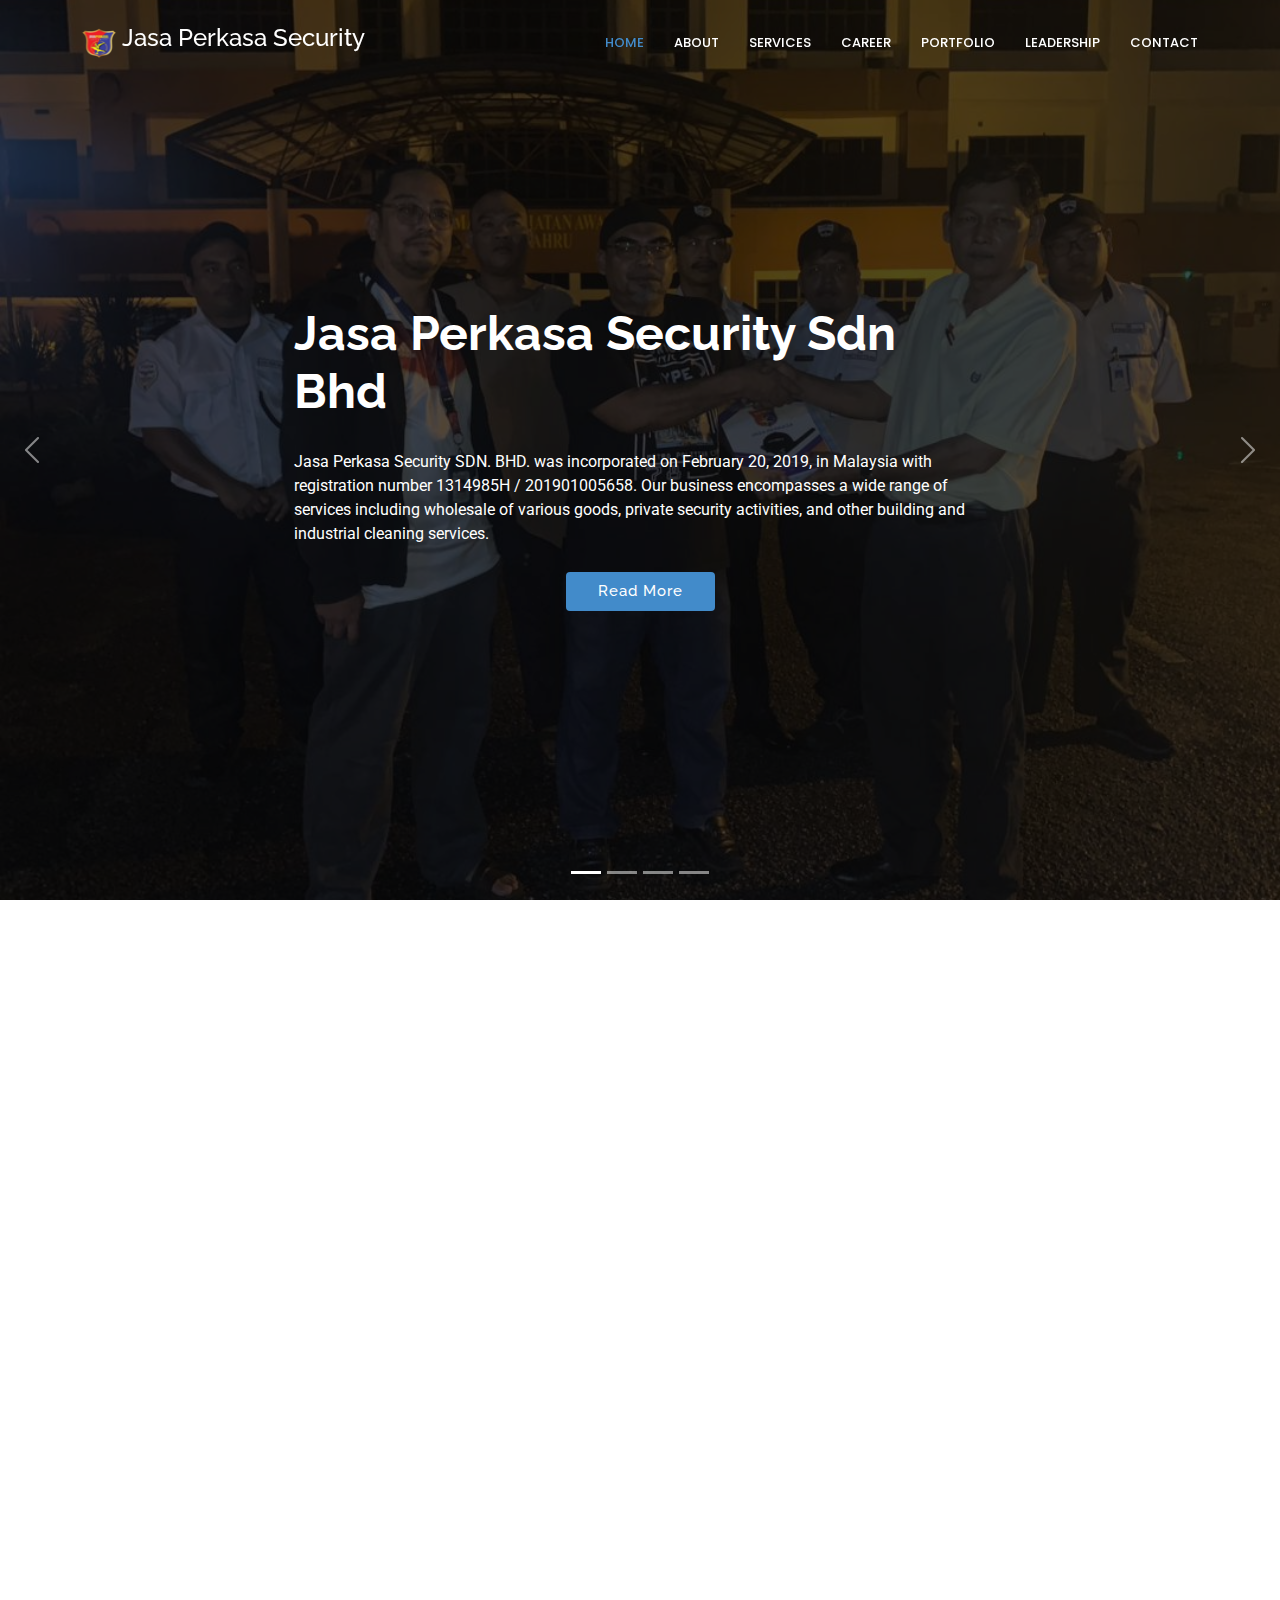
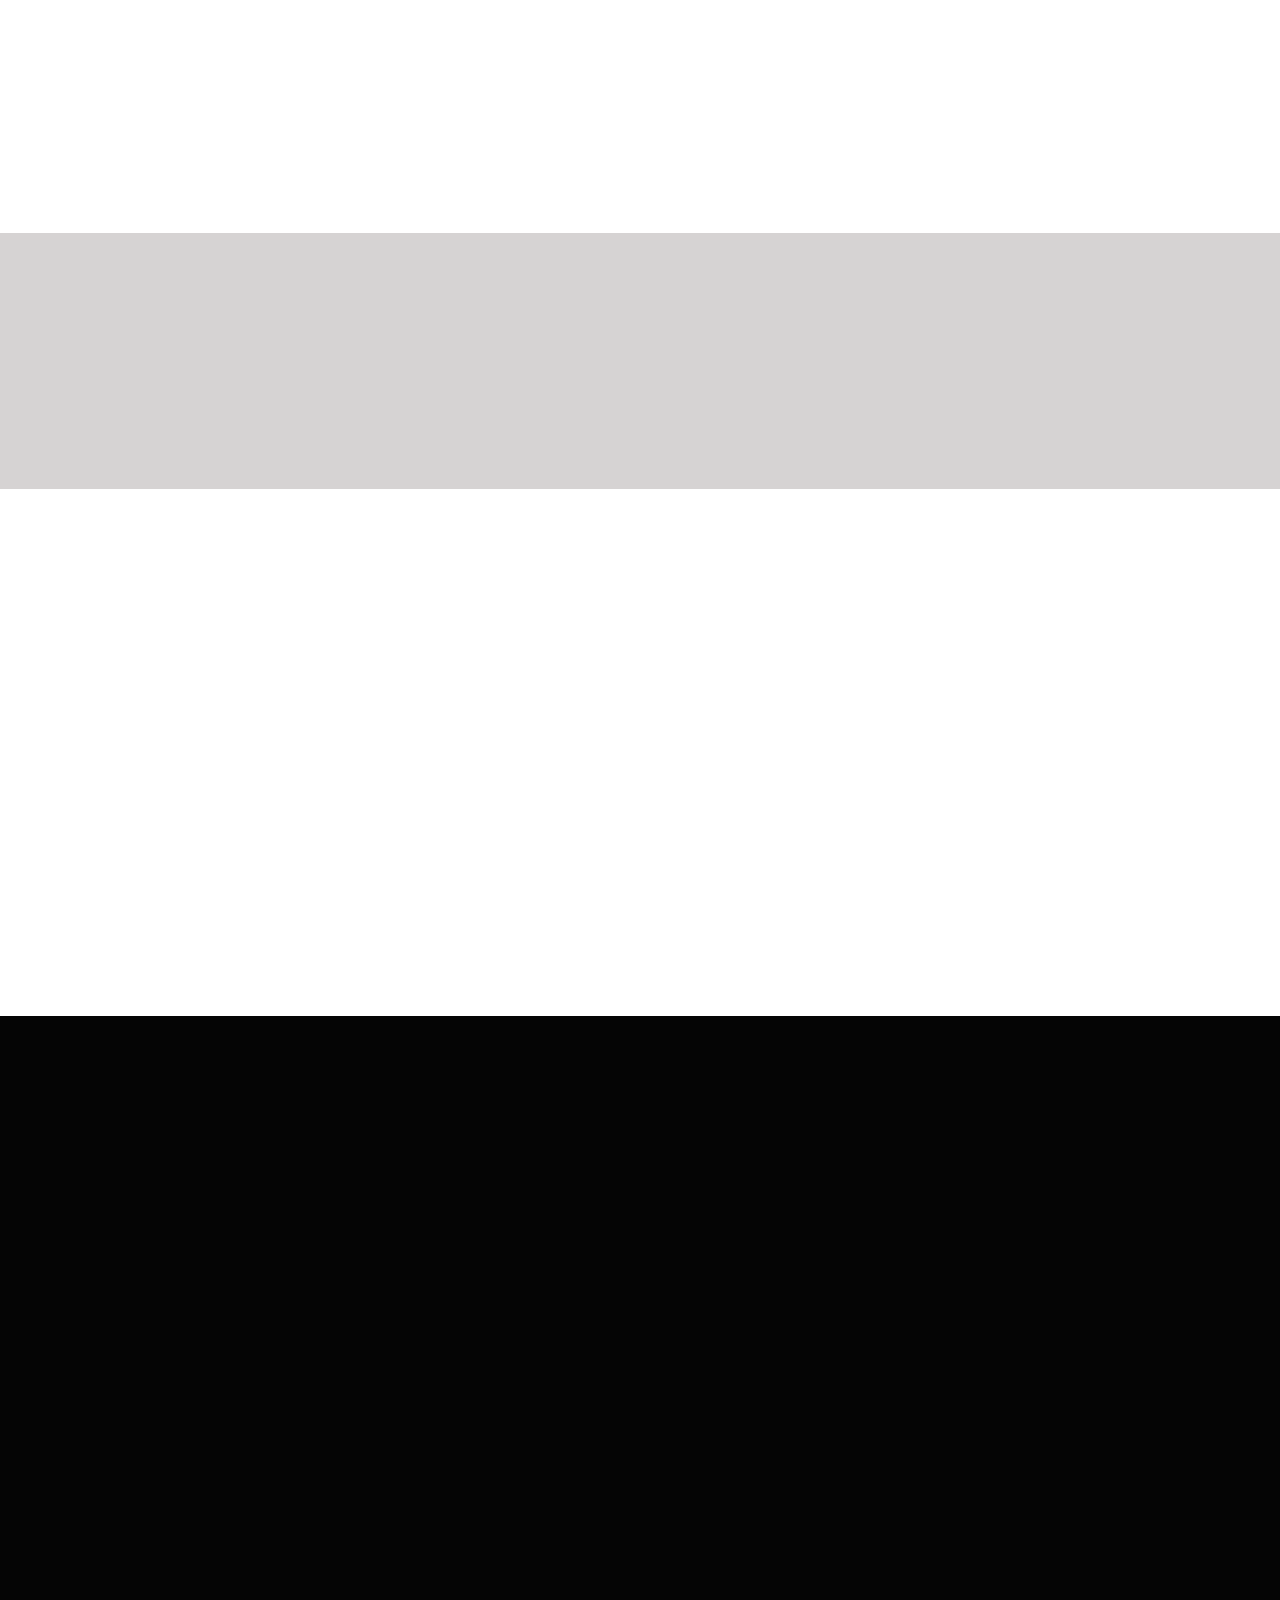
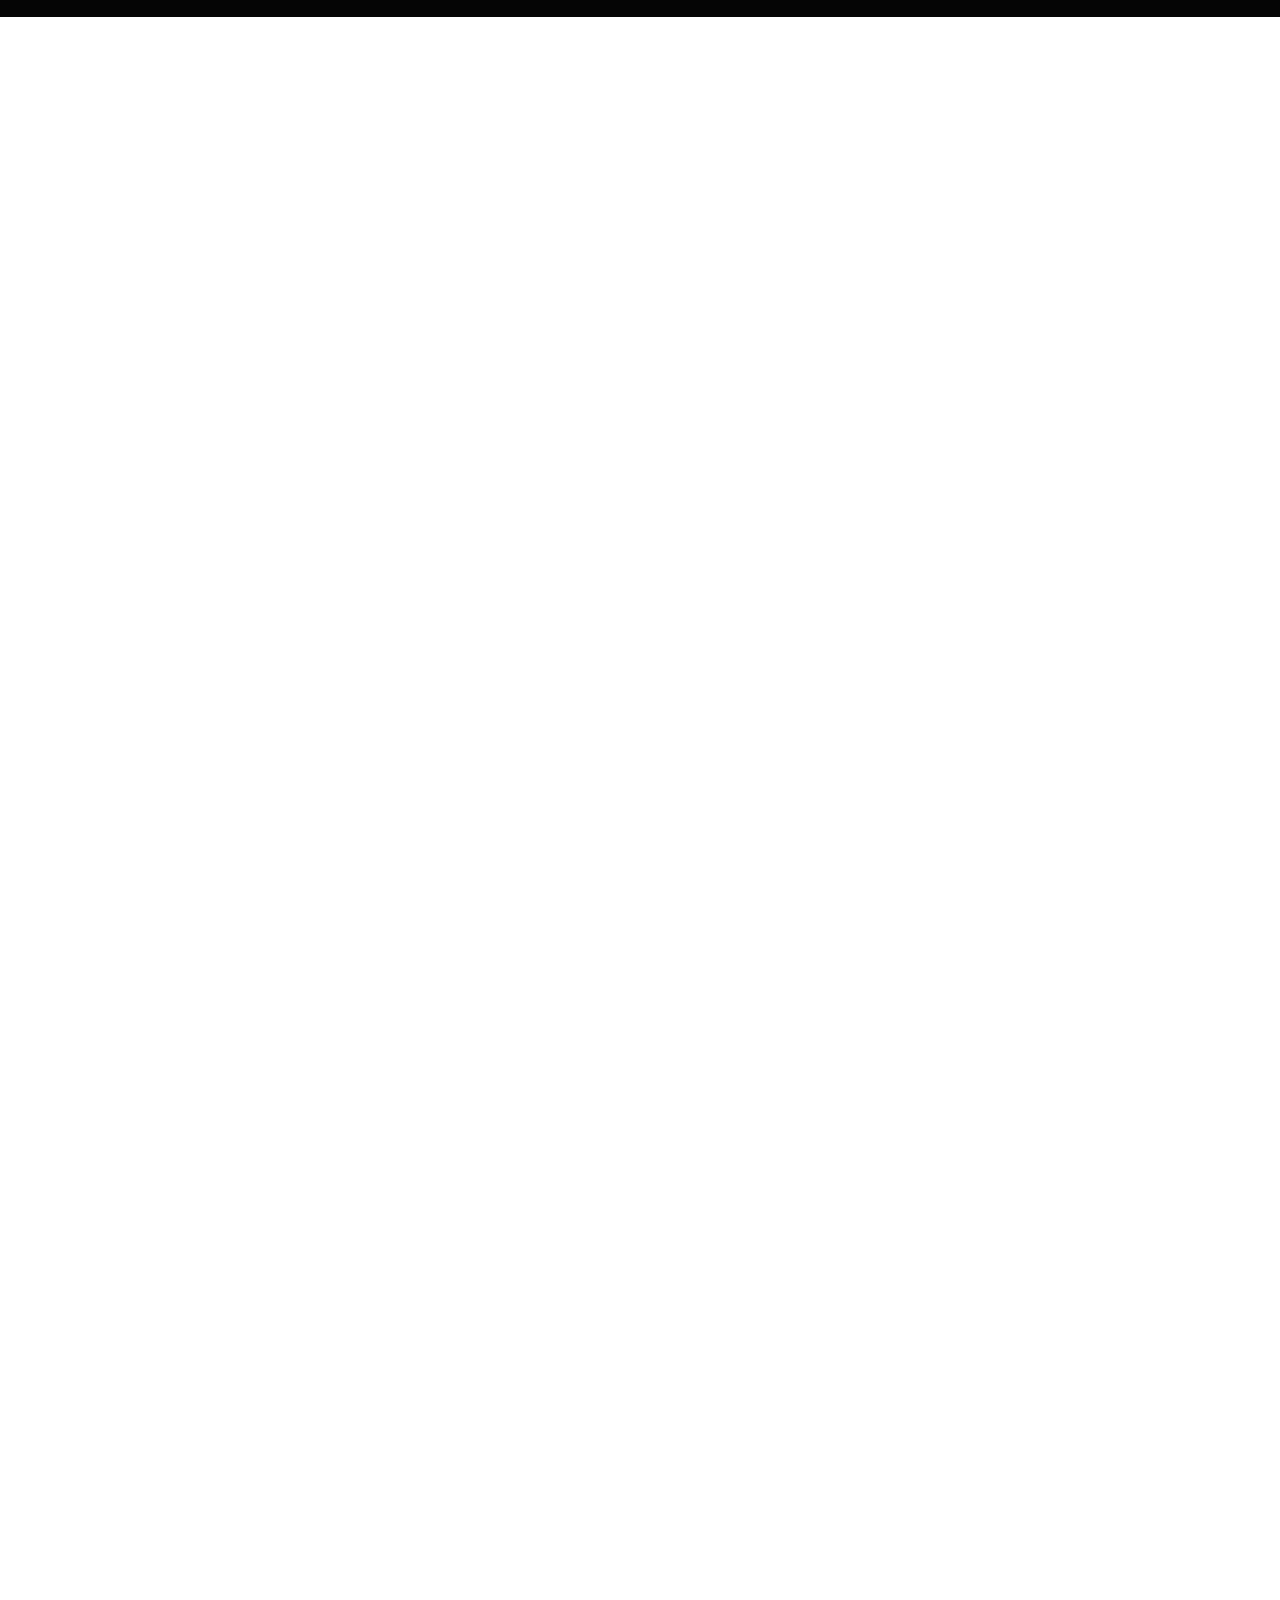
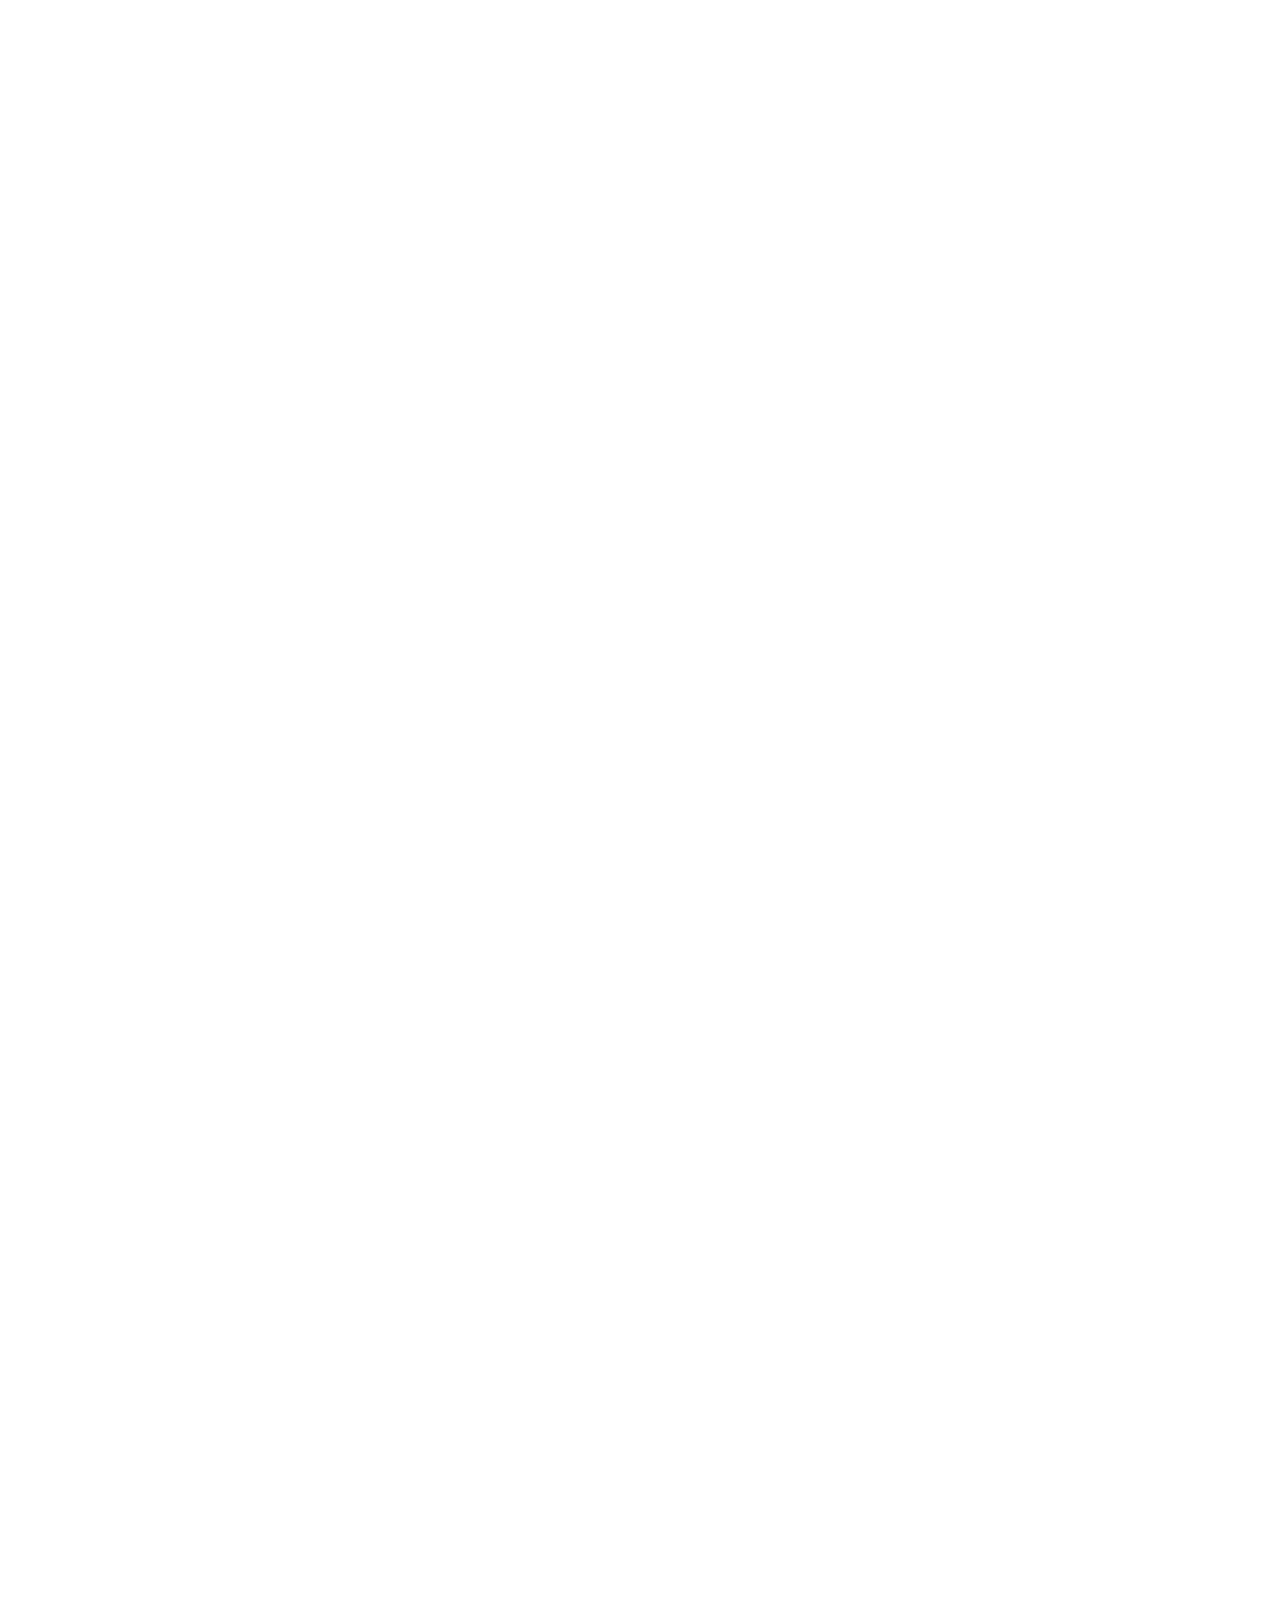
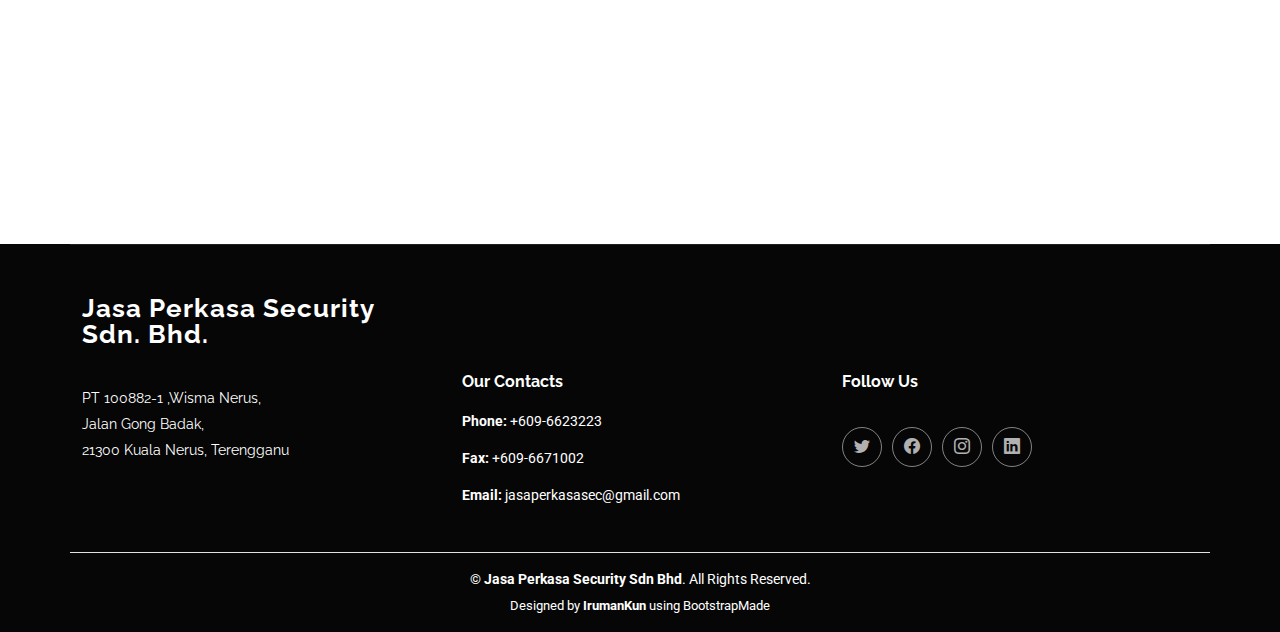
<file: index.html>
<!DOCTYPE html>
<html lang="en">

<head>
  <meta charset="utf-8">
  <meta content="width=device-width, initial-scale=1.0" name="viewport">
  <title>Jasa Perkasa Security SDN BHD</title>
  <meta name="description" content="">
  <meta name="keywords" content="">

  <!-- Favicons -->
  <link href="img/favicon.ico" rel="icon" type="image/x-icon">
  <link href="img/favicon.png" rel="icon" type="image/png">
  <link href="img/apple-touch-icon.png" rel="apple-touch-icon">

  <!-- Fonts -->
  <link href="https://fonts.googleapis.com" rel="preconnect">
  <link href="https://fonts.gstatic.com" rel="preconnect" crossorigin>
  <link
    href="https://fonts.googleapis.com/css2?family=Roboto:ital,wght@0,100;0,300;0,400;0,500;0,700;0,900;1,100;1,300;1,400;1,500;1,700;1,900&family=Poppins:ital,wght@0,100;0,200;0,300;0,400;0,500;0,600;0,700;0,800;0,900;1,100;1,200;1,300;1,400;1,500;1,600;1,700;1,800;1,900&family=Raleway:ital,wght@0,100;0,200;0,300;0,400;0,500;0,600;0,700;0,800;0,900;1,100;1,200;1,300;1,400;1,500;1,600;1,700;1,800;1,900&display=swap"
    rel="stylesheet">

  <!-- Vendor CSS Files -->
  <link href="vendor/bootstrap/css/bootstrap.min.css" rel="stylesheet">
  <link href="vendor/bootstrap-icons/bootstrap-icons.css" rel="stylesheet">
  <link href="vendor/aos/aos.css" rel="stylesheet">
  <link href="vendor/glightbox/css/glightbox.min.css" rel="stylesheet">
  <link href="vendor/swiper/swiper-bundle.min.css" rel="stylesheet">

  <!-- Main CSS File -->
  <link href="css/main.css" rel="stylesheet">

  <style>
    .no-link-style {
      color: inherit;
      text-decoration: none;
    }

    .no-link-style:hover {
      color: inherit;
      text-decoration: none;
    }

    .portfolio-content img {
      width: 100%;
      /* Ensures the image takes up the full width of the parent container */
      height: 250px;
      /* Set a fixed height to standardize image size */
      object-fit: cover;
      /* Ensures the image covers the entire container without distortion */
    }
  </style>
</head>

<body class="index-page">

  <header id="header" class="header d-flex align-items-center fixed-top">
    <div class="container-fluid container-xl position-relative d-flex align-items-center justify-content-between">

      <div class="logo d-flex align-items-center">
        <a href="index.html">
          <!-- Uncomment the line below if you also wish to use an image logo -->
          <!-- <img src="assets/img/logo.png" alt=""> -->
          <img src="img/favicon.png" alt="Logo" style="width: 85%; height: 100%;">
        </a>
        <h4 class="sitename">Jasa Perkasa Security</h4>
      </div>

      <nav id="navmenu" class="navmenu">
        <ul>
          <li><a href="#hero" class="active no-link-style">Home</a></li>
          <li><a href="#about" class="no-link-style">About</a></li>
          <li><a href="#services" class="no-link-style">Services</a></li>
          <li><a href="#career" class="no-link-style">Career</a></li>
          <li><a href="#portfolio" class="no-link-style">Portfolio</a></li>
          <li><a href="#team" class="no-link-style">Leadership</a></li>
          <li><a href="#contact" class="no-link-style">Contact</a></li>
        </ul>
        <i class="mobile-nav-toggle d-xl-none bi bi-list"></i>
      </nav>

    </div>
  </header>

  <main class="main">

    <!-- Hero Section -->
    <section id="hero" class="hero section dark-background">

      <div id="hero-carousel" class="carousel slide carousel-fade" data-bs-ride="carousel" data-bs-interval="5000">

        <div class="carousel-item active">
          <img src="img/hero-carousel/head1.jpeg" alt="">
          <div class="carousel-container">
            <h2>Jasa Perkasa Security Sdn Bhd<br></h2>
            <p>Jasa Perkasa Security SDN. BHD. was incorporated on February 20, 2019, in Malaysia with registration
              number 1314985H / 201901005658. Our business encompasses a wide range of services including wholesale of
              various goods, private security activities, and other building and industrial cleaning services.</p>
            <a href="#about" class="btn-get-started">Read More</a>
          </div>
        </div><!-- End Carousel Item -->

        <div class="carousel-item">
          <img src="img/hero-carousel/head2.jpeg" alt="">
          <div class="carousel-container">
            <h2>VISION</h2>
            <p>To build a successful and excellent Bumiputra business entity.</p>
            <p>To grow as a trusted security service provider managed professionally.</p>
            <p>To maintain service quality and provide high-quality consulting services to every customer.</p>

            <a href="#about" class="btn-get-started">Read More</a>
          </div>
        </div><!-- End Carousel Item -->

        <div class="carousel-item">
          <img src="img/hero-carousel/head3.jpeg" alt="">
          <div class="carousel-container">
            <h2>MISSION</h2>
            <p>To provide high-quality services to every customer.</p>
            <p>To build a glocal and global business network in order to:</p>
            <ul>
              <li>Ensure the company's business network for the long term</li>
              <li>Contribute to the community through human capital and prudent corporate practices</li>
            </ul>
            <a href="#about" class="btn-get-started">Read More</a>
          </div>
        </div><!-- End Carousel Item -->

        <div class="carousel-item">
          <img src="img/hero-carousel/guardBrief.jpeg" alt="">
          <div class="carousel-container">
            <h2>MOTO</h2>
            <p>Efficient & Integrity-Driven</p>
            <a href="#about" class="btn-get-started">Read More</a>
          </div>
        </div><!-- End Carousel Item -->

        <a class="carousel-control-prev" href="#hero-carousel" role="button" data-bs-slide="prev">
          <span class="carousel-control-prev-icon bi bi-chevron-left" aria-hidden="true"></span>
        </a>

        <a class="carousel-control-next" href="#hero-carousel" role="button" data-bs-slide="next">
          <span class="carousel-control-next-icon bi bi-chevron-right" aria-hidden="true"></span>
        </a>

        <ol class="carousel-indicators"></ol>

      </div>

    </section><!-- /Hero Section -->

    <!-- About Section -->
    <section id="about" class="about section">

      <div class="container">

        <div class="row gy-4">

          <div class="col-lg-4 position-relative" data-aos="fade-up" data-aos-delay="200">
            <div class="d-none d-lg-block" style="height: 250px;"></div>
            <img src="img/favicon1.png" class="img-fluid" alt="">
          </div>

          <div class="col-lg-7 content ps-lg-4" data-aos="fade-up" data-aos-delay="100">
            <h3>About Us</h3>
            <p>
              Jasa Perkasa Security Sdn. Bhd. is a fully Bumiputera-owned company specializing in comprehensive security
              solutions, including physical, electronic, and insurance services. Established on February 20, 2019, and
              incorporated under the Companies Act 1965 (Company Registration No. 1314985-H), we operate across
              Malaysia, including Sabah and Sarawak.
            </p>
            <ul>
              <li>
                <i class="bi bi-compass"></i>
                <div>
                  <h5>Mission</h5>
                  <p>
                    Provide quality services to every client while building a business network that is both glocal and
                    global, ensuring the company's business network for the long term, and contributing to the community
                    through human capital and ethical corporate practices.
                  </p>
                </div>
              </li>

              <li>
                <i class="bi bi-flag"></i>
                <div>
                  <h5>Vision</h5>
                  <p>To grow as a trusted company providing professional security services.</p>
                  <p>Maintain the quality of services and offer high-quality consultancy to every client.</p>
                  <p>Build a successful and outstanding Bumiputra business entity.</p>
                </div>
              </li>
              <li>
                <i class="bi bi-broadcast"></i>
                <div>
                  <h5>Motto</h5>
                  <p>
                    Our motto, "Efficient & Integrity-Driven", reflects Jasa Perkasa Security’s commitment to delivering
                    security services with precision and trust. We ensure swift and effective protection while upholding
                    the highest ethical standards. This balance of efficiency and integrity allows us to provide
                    reliable security solutions that prioritize the safety and peace of mind of our clients.
                  </p>
                </div>
              </li>
            </ul>
            <p>
              As Malaysia advances into a high-tech industrial nation, the demand for robust security services has
              increased, driven by the need to protect valuable assets from rising security threats. At Jasa Perkasa
              Security, we are committed to providing dynamic, high-quality security solutions to meet these demands
              and
              ensure the safety of our clients’ assets. Our mission is to be a leading, recognized security service
              provider in Malaysia.
            </p>
          </div>

        </div>

      </div>

    </section><!-- /About Section -->

    <!-- Stats Section -->
    <section id="stats" class="stats section light-background">

      <div class="container" data-aos="fade-up" data-aos-delay="100">

        <div class="row gy-4">

          <div class="col-lg-3 col-md-6">
            <div class="stats-item">
              <i class="bi bi-emoji-smile"></i>
              <span data-purecounter-start="0" data-purecounter-end="100" data-purecounter-duration="1"
                class="purecounter"></span>
              <p><strong>Number of Clients</strong></p>
            </div>
          </div><!-- End Stats Item -->

          <div class="col-lg-3 col-md-6">
            <div class="stats-item">
              <i class="bi bi-journal-richtext"></i>
              <span data-purecounter-start="0" data-purecounter-end="285" data-purecounter-duration="1"
                class="purecounter"></span>
              <p><strong>Security Contracts</strong></p>
            </div>
          </div><!-- End Stats Item -->

          <div class="col-lg-3 col-md-6">
            <div class="stats-item">
              <i class="bi bi-shield"></i> <!-- Consider using a shield icon to represent security -->
              <span data-purecounter-start="0" data-purecounter-end="85" data-purecounter-duration="1"
                class="purecounter"></span>
              <p><strong>Secured Locations</strong></p>
            </div>
          </div><!-- End Stats Item -->

          <div class="col-lg-3 col-md-6">
            <div class="stats-item">
              <i class="bi bi-people"></i>
              <span data-purecounter-start="0" data-purecounter-end="200" data-purecounter-duration="1"
                class="purecounter"></span>
              <p><strong>Certified Guards</strong></p>
            </div>
          </div><!-- End Stats Item -->

        </div>

      </div>

    </section><!-- /Stats Section -->

    <!-- Services Section -->
    <section id="services" class="services section">

      <!-- Section Title -->
      <div class="container section-title" data-aos="fade-up">
        <h2>Services</h2>
        <div><span>Check Our</span>
          <span class="description-title">Services</span>
        </div>

        <div class="col-lg-4" style="font-size: 88px; color: #333; max-width: 150px; margin: 0 auto;">
          <i class="bi bi-shield-check"></i>
        </div>
        <h4 class="title" style="text-align: center;">Static Guards</h4>
        <p style="text-align: center;">Positioned at key entry and exit points, our static security guards ensure strict
          adherence to your company's rules and regulations, maintaining a controlled and secure environment with
          vigilance and professionalism.</p>
        <a href="serviceDetails.html" class="readmore stretched-link"
          style="display: block; text-align: center; margin-top: 10px;"><span>Learn More</span><i
            class="bi bi-arrow-right"></i></a>

        <!-- 
            cara pakai base url tu
            nama controller then nama method
             -->
      </div><!-- End Section Title -->

      <!-- <div class="container">

        <div class="row gy-4">

          <div class="col-lg-4 col-md-6 service-item d-flex" data-aos="fade-up" data-aos-delay="100">
            <div class="icon flex-shrink-0"><i class="bi bi-lock"></i></div>
            <div>
              <h4 class="title">Lorem Ipsum</h4>
              <p class="description">Voluptatum deleniti atque corrupti quos dolores et quas molestias excepturi sint
                occaecati cupiditate non provident</p>
              <a href="service-details.html" class="readmore stretched-link"><span>Learn More</span><i
                  class="bi bi-arrow-right"></i></a>
            </div>
          </div>-->
      <!-- End Service Item -->
      <!-- </div>
      </div> -->

    </section><!-- /Services Section -->

    <!-- Call To Action Section -->
    <section id="career" class="call-to-action section dark-background">

      <img src="img/hero-carousel/head2.jpeg" alt="Guard Recruitment">

      <div class="container">
        <div class="row justify-content-center" data-aos="zoom-in" data-aos-delay="100">
          <div class="col-xl-10">
            <div class="text-center">
              <h3>Become a Security Guard with Us</h3>
              <p>Are you looking for a rewarding career in security? Join our team at Jasa Perkasa Security as a
                professional security guard. We provide comprehensive training, competitive salaries, and opportunities
                for career advancement. Apply today and help us protect our clients' assets with integrity and
                dedication.</p>
              <a class="cta-btn" href="career.html">Apply Now</a>
            </div>
          </div>
        </div>
      </div>

    </section><!-- /Guard Recruitment Section -->


    <!-- Portfolio Section -->
    <section id="portfolio" class="portfolio section">

      <!-- Section Title -->
      <div class="container section-title" data-aos="fade-up">
        <h2>Portfolio</h2>
        <div><span>Check Our</span> <span class="description-title">Portfolio</span></div>
      </div><!-- End Section Title -->

      <div class="container-fluid">
        <div class="isotope-layout" data-default-filter="*" data-layout="masonry" data-sort="original-order">
          <ul class="portfolio-filters isotope-filters" data-aos="fade-up" data-aos-delay="100">
            <li data-filter="*" class="filter-active">All</li>
            <li data-filter=".filter-project">Project</li>
            <li data-filter=".filter-guard">Our Guard</li>
            <li data-filter=".filter-ethic">Ethics</li>
          </ul><!-- End Portfolio Filters -->

          <div class="row g-0 isotope-container" data-aos="fade-up" data-aos-delay="200">
            <!-- Project Items -->
            <div class="col-xl-3 col-lg-4 col-md-6 portfolio-item isotope-item filter-project">
              <div class="portfolio-content h-100">
                <img src="img/hero-carousel/head2.jpeg" class="img-fluid" alt="">
                <div class="portfolio-info">
                  <a href="img/hero-carousel/head2.jpeg" data-gallery="portfolio-gallery-project"
                    class="glightbox preview-link"><i class="bi bi-zoom-in"></i></a>
                </div>
              </div>
            </div><!-- End Portfolio Item -->

            <div class="col-xl-3 col-lg-4 col-md-6 portfolio-item isotope-item filter-project">
              <div class="portfolio-content h-100">
                <img src="img/hero-carousel/head1.jpeg" class="img-fluid" alt="">
                <div class="portfolio-info">
                  <a href="img/hero-carousel/head1.jpeg" data-gallery="portfolio-gallery-project"
                    class="glightbox preview-link"><i class="bi bi-zoom-in"></i></a>
                </div>
              </div>
            </div><!-- End Portfolio Item -->

            <div class="col-xl-3 col-lg-4 col-md-6 portfolio-item isotope-item filter-project">
              <div class="portfolio-content h-100">
                <img src="img/hero-carousel/head3.jpeg" class="img-fluid" alt="">
                <div class="portfolio-info">
                  <a href="img/hero-carousel/head3.jpeg" data-gallery="portfolio-gallery-project"
                    class="glightbox preview-link"><i class="bi bi-zoom-in"></i></a>
                </div>
              </div>
            </div><!-- End Portfolio Item -->

            

            <!-- Guard Items -->
            <div class="col-xl-3 col-lg-4 col-md-6 portfolio-item isotope-item filter-guard">
              <div class="portfolio-content h-100">
                <img src="img/service1.jpeg" class="img-fluid" alt="">
                <div class="portfolio-info">
                  <a href="img/service1.jpeg" data-gallery="portfolio-gallery-guard" class="glightbox preview-link"><i
                      class="bi bi-zoom-in"></i></a>
                </div>
              </div>
            </div><!-- End Portfolio Item -->

            <div class="col-xl-3 col-lg-4 col-md-6 portfolio-item isotope-item filter-guard">
              <div class="portfolio-content h-100">
                <img src="img/portfolio/womenGuard.jpg" class="img-fluid" alt="">
                <div class="portfolio-info">
                  <a href="img/portfolio/womenGuard.jpg" data-gallery="portfolio-gallery-guard"
                    class="glightbox preview-link"><i class="bi bi-zoom-in"></i></a>
                </div>
              </div>
            </div><!-- End Portfolio Item -->

            <div class="col-xl-3 col-lg-4 col-md-6 portfolio-item isotope-item filter-guard">
              <div class="portfolio-content h-100">
                <img src="img/portfolio/guardStand.jpeg" class="img-fluid" alt="">
                <div class="portfolio-info">
                  <a href="img/portfolio/guardStand.jpeg" data-gallery="portfolio-gallery-guard"
                    class="glightbox preview-link"><i class="bi bi-zoom-in"></i></a>
                </div>
              </div>
            </div><!-- End Portfolio Item -->

            <!-- Ethics Items -->
            <div class="col-xl-3 col-lg-4 col-md-6 portfolio-item isotope-item filter-ethic">
              <div class="portfolio-content h-100">
                <img src="img/portfolio/ethic1.jpg" class="img-fluid" alt="">
                <div class="portfolio-info">
                  <a href="img/portfolio/ethic1.jpg" data-gallery="portfolio-gallery-ethic"
                    class="glightbox preview-link"><i class="bi bi-zoom-in"></i></a>
                </div>
              </div>
            </div><!-- End Portfolio Item -->

            <div class="col-xl-3 col-lg-4 col-md-6 portfolio-item isotope-item filter-ethic">
              <div class="portfolio-content h-100">
                <img src="img/portfolio/ethic2.png" class="img-fluid" alt="">
                <div class="portfolio-info">
                  <a href="img/portfolio/ethic2.png" data-gallery="portfolio-gallery-ethic"
                    class="glightbox preview-link"><i class="bi bi-zoom-in"></i></a>
                </div>
              </div>
            </div><!-- End Portfolio Item -->

          </div><!-- End Portfolio Container -->

        </div>
      </div>

    </section><!-- /Portfolio Section -->



    <!-- Team Section -->
    <section id="team" class="team section">

      <!-- Section Title -->
      <div class="container section-title text-center" data-aos="fade-up">
        <h2>Leadership and Strategy Board</h2>
        <div><span>Check Our</span> <br><span class="description-title">Leadership and Strategy Board</span></div>
      </div><!-- End Section Title -->

      <div class="container">

        <!-- Organization Member - Smaller and Centered -->
        <div class="row justify-content-center gy-4">
          <!-- Organization Member (Smaller Width) -->
          <div class="col-lg-8 col-md-10" data-aos="fade-up" data-aos-delay="100">
            <div class="member text-center">
              <img src="img/team/organizationChart.jpg" class="img-fluid" alt="Jasa Perkasa Organization Chart"
                style="max-width: 80%; height: auto;"> <!-- Adjusted image size -->
              <div class="member-info">
                <div class="member-info-content">
                  <h4 style="font-size: 1.25rem;">Jasa Perkasa Organization Chart</h4> <!-- Smaller font size -->
                </div>
              </div>
            </div>
          </div><!-- End Organization Member -->
        </div>


        <!-- Other Team Members - Below the Organization Member -->
        <div class="row justify-content-center gy-4 mt-5">
          <!-- Team Member 2 -->
          <div class="col-xl-4 col-lg-5 col-md-7" data-aos="fade-up" data-aos-delay="200">
            <div class="member">
              <img src="img/team/team-1.jpg" class="img-fluid" alt="Prof Dato Ts. Dr. Aziz Bin Deraman">
              <div class="member-info">
                <div class="member-info-content">
                  <h4>Prof Dato Ts. Dr. Aziz Bin Deraman</h4>
                  <h5 style="color: wheat;">Executive Chairman</h5>
                </div>
              </div>
            </div>
          </div><!-- End Team Member 2 -->

          <!-- Team Member 3 -->
          <div class="col-xl-4 col-lg-5 col-md-7" data-aos="fade-up" data-aos-delay="300">
            <div class="member">
              <img src="img/team/emy.jpg" class="img-fluid" alt="Amir Zulhilmi Bin Dato’ Seri Ismail">
              <div class="member-info">
                <div class="member-info-content">
                  <h4>Amir Zulhilmi Bin Dato’ Seri Ismail</h4>
                  <h5 style="color: wheat;">Managing Director</h5>
                </div>
              </div>
            </div>
          </div><!-- End Team Member 3 -->

          <!-- Team Member 4 -->
          <div class="col-xl-4 col-lg-5 col-md-7" data-aos="fade-up" data-aos-delay="400">
            <div class="member">
              <img src="img/team/EnNasri.jpg" class="img-fluid" alt="Mohd Nasri Bin Mohd Yusoff">
              <div class="member-info">
                <div class="member-info-content">
                  <h4>Mohd Nasri Bin Mohd Yusoff</h4>
                  <h5 style="color: wheat;">Manager</h5>
                </div>
              </div>
            </div>
          </div><!-- End Team Member 4 -->

        </div><!-- End Row -->

      </div><!-- End Container -->

    </section><!-- /Team Section -->



    <!-- Contact Section -->
    <section id="contact" class="contact section">

      <!-- Section Title -->
      <div class="container section-title" data-aos="fade-up">
        <h2>Contact</h2>
        <div><span>Need Help?</span> <span class="description-title">Contact Us</span></div>
      </div><!-- End Section Title -->

      <div class="container" data-aos="fade-up" data-aos-delay="100">

        <div class="row gy-4">

          <div class="col-lg-12" data-aos="fade-up" data-aos-delay="100">
            <!-- Embed Google Map -->
            <div class="map-container" style="position: relative; padding-bottom: 30%; height: 0; overflow: hidden;">
              <iframe
                src="https://www.google.com/maps/embed?pb=!1m18!1m12!1m3!1d3972.2523432215103!2d103.07963747558281!3d5.378444535408393!2m3!1f0!2f0!3f0!3m2!1i1024!2i768!4f13.1!3m3!1m2!1s0x31b7bd003d3f8e47%3A0xe3342971813e3b8d!2sWisma%20Nerus!5e0!3m2!1sen!2smy!4v1723697659808!5m2!1sen!2smy"
                style="border:0; position: absolute; top: 0; left: 0; width: 100%; height: 100%;" allowfullscreen=""
                loading="lazy" referrerpolicy="no-referrer-when-downgrade">
              </iframe>
            </div>
          </div>


          <div class="col-lg-6">

            <div class="row gy-4">
              <div class="col-md-6">
                <div class="info-item" data-aos="fade" data-aos-delay="200">
                  <i class="bi bi-geo-alt"></i>
                  <h3>Address</h3>
                  <p>PT 100882-1 ,Wisma Nerus,</p>
                  <p>Jalan Gong Badak,</p>
                  <p>21300 Kuala Nerus, Terengganu</p>
                </div>
              </div><!-- End Info Item -->

              <div class="col-md-6">
                <div class="info-item" data-aos="fade" data-aos-delay="300">
                  <i class="bi bi-telephone"></i>
                  <h3>Call Us</h3>
                  <p>Phone No : 09-6623223</p>
                  <p>Fax No : 09-6671002</p>
                </div>
              </div><!-- End Info Item -->

              <div class="col-md-6">
                <div class="info-item" data-aos="fade" data-aos-delay="400">
                  <i class="bi bi-envelope"></i>
                  <h3>Email Us</h3>
                  <p>
                    <a href="mailto:jasaperkasasec@gmail.com" class="no-link-style">jasaperkasasec@gmail.com</a>
                  </p>
                </div>
              </div><!-- End Info Item -->


              <div class="col-md-6">
                <div class="info-item" data-aos="fade" data-aos-delay="500">
                  <i class="bi bi-clock"></i>
                  <h3>Open Hours</h3>
                  <p>Sunday - Thursday</p>
                  <p>9:00AM - 05:00PM</p>
                </div>
              </div><!-- End Info Item -->

            </div>

          </div>

          <div class="col-lg-6">

            <div>
              <form id="contactForm" class="php-email-form" data-aos="fade-up" data-aos-delay="200"
                onsubmit="sendEmail(); return false;">
                <div class="row gy-4">

                  <div class="col-md-6">
                    <input type="text" id="name" name="name" class="form-control" placeholder="Your Name" required="">
                  </div>

                  <div class="col-md-6">
                    <input type="email" id="email" class="form-control" name="email" placeholder="Your Email"
                      required="">
                  </div>

                  <div class="col-12">
                    <input type="text" id="subject" class="form-control" name="subject" placeholder="Subject"
                      required="">
                  </div>

                  <div class="col-12">
                    <textarea id="message" class="form-control" name="message" rows="6" placeholder="Message"
                      required=""></textarea>
                  </div>

                  <div class="col-12 text-center">
                    <div class="loading d-none">Loading</div>
                    <div class="error-message d-none"></div>
                    <div class="sent-message d-none">Your message has been sent. Thank you!</div>

                    <button type="submit">Send Message</button>
                  </div>

                </div>
              </form>
            </div>

            <script>
              function sendEmail() {
                var subject = document.getElementById('subject').value;
                var message = document.getElementById('message').value;

                var mailtoLink = 'mailto:edragneel678@gmail.com'
                  + '?subject=' + encodeURIComponent("Subject : " + subject)
                  + '&body=' + encodeURIComponent('Name: ' + name + '\n'
                    + 'Email: ' + email + '\n\n'
                    + message);

                window.location.href = mailtoLink;
              }
            </script>

          </div><!-- End Contact Form -->

        </div>

      </div>

    </section><!-- /Contact Section -->

  </main>

  <footer id="footer" class="footer dark-background">
    <div class="container footer-top">
      <div class="row gy-4">
        <div class="col-lg-4 col-md-6 footer-about">
          <a href="index.html" class="logo d-flex align-items-center no-link-style">
            <span class="sitename">Jasa Perkasa Security Sdn. Bhd.</span>
          </a>
        </div>
      </div>
      <div class="row gy-4">
        <div class="col-lg-4 col-md-6 footer-about">
          <div class="footer-contact pt-3">
            <p>PT 100882-1 ,Wisma Nerus,</p>
            <p>Jalan Gong Badak,</p>
            <p>21300 Kuala Nerus, Terengganu</p>
          </div>
        </div>
        <div class="col-lg-4 col-md-6 footer-links">
          <h4>Our Contacts</h4>
          <p><strong>Phone:</strong> +609-6623223</p>
          <p><strong>Fax:</strong> +609-6671002</p>
          <p><strong>Email:</strong>
            <a href="mailto:jasaperkasasec@gmail.com" class="no-link-style">jasaperkasasec@gmail.com</a>
          </p>
        </div>
        <div class="col-lg-4 col-md-12 footer-social">
          <h4>Follow Us</h4>
          <div class="social-links d-flex mt-4">
            <a href="#"><i class="bi bi-twitter"></i></a>
            <a href="https://www.facebook.com/p/Jasa-Perkasa-security-SDN-BHD-100063634711782/?locale=ms_MY"><i
                class="bi bi-facebook"></i></a>
            <a href="#"><i class="bi bi-instagram"></i></a>
            <a href="#"><i class="bi bi-linkedin"></i></a>
          </div>
        </div>
        <!-- Copyright and Credits -->
        <div class="container text-center py-3 border-top">
          <p class="mb-0">© <strong class="sitename">Jasa Perkasa Security Sdn Bhd</strong>. All Rights
            Reserved.</p>
          <div class="credits">
            Designed by <strong>IrumanKun</strong> using <a href="https://bootstrapmade.com/"
              class="no-link-style">BootstrapMade</a>
          </div>
        </div>
        <!-- End Copyright and Credits -->
      </div>
    </div>
  </footer><!-- /Footer -->


  <!-- Scroll Top -->
  <a href="#" id="scroll-top" class="scroll-top d-flex align-items-center justify-content-center"><i
      class="bi bi-arrow-up-short"></i></a>

  <!-- Preloader -->
  <div id="preloader"></div>

  <!-- Vendor JS Files -->
  <script src="vendor/bootstrap/js/bootstrap.bundle.min.js"></script>
  <script src="vendor/php-email-form/validate.js"></script>
  <script src="vendor/aos/aos.js"></script>
  <script src="vendor/glightbox/js/glightbox.min.js"></script>
  <script src="vendor/purecounter/purecounter_vanilla.js"></script>
  <script src="vendor/imagesloaded/imagesloaded.pkgd.min.js"></script>
  <script src="vendor/isotope-layout/isotope.pkgd.min.js"></script>
  <script src="vendor/swiper/swiper-bundle.min.js"></script>

  <!-- Main JS File -->
  <script src="js/main.js"></script>

</body>

</html>
</file>
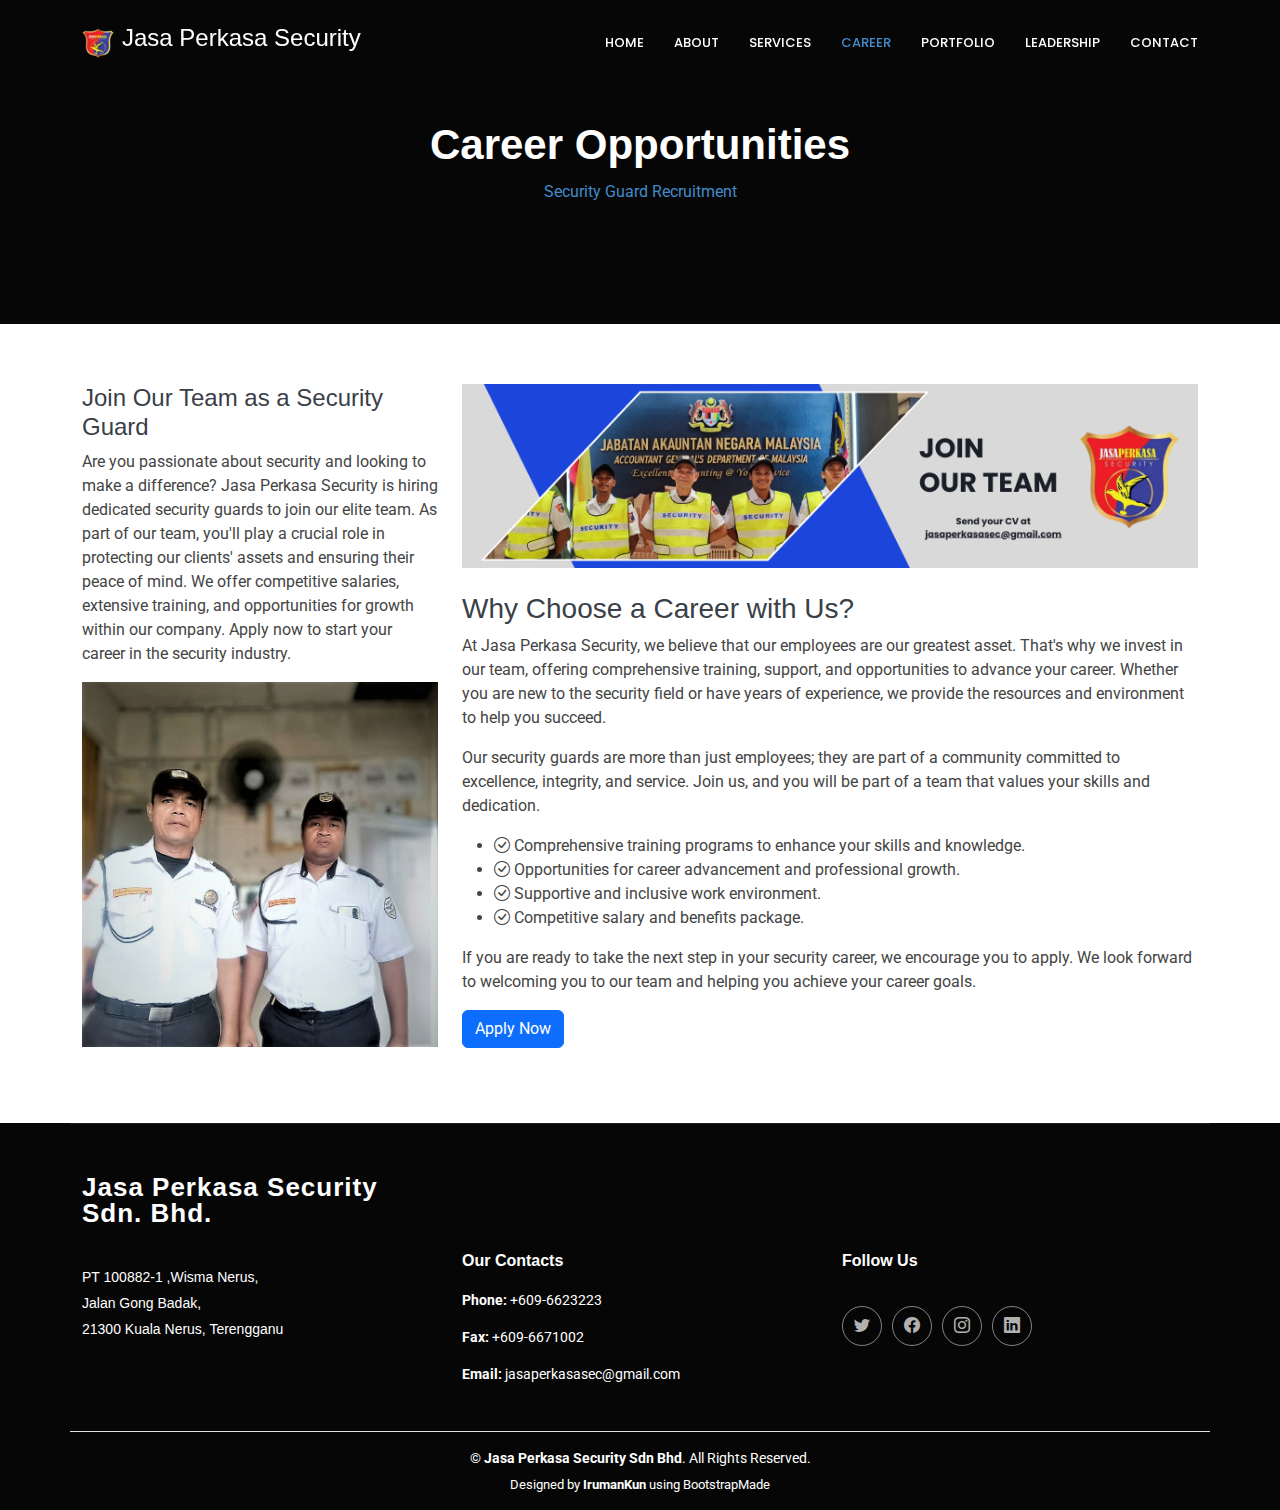
<file: career.html>
<!DOCTYPE html>
<html lang="en">

<head>
    <meta charset="utf-8">
    <meta content="width=device-width, initial-scale=1.0" name="viewport">
    <title>Career - Jasa Perkasa Security</title>
    <meta name="description" content="Explore career opportunities at Jasa Perkasa Security.">
    <meta name="keywords" content="career, security guard, jobs, recruitment">

    <!-- Favicons -->
    <link href="img/favicon.png" rel="icon">
    <link href="img/apple-touch-icon.png" rel="apple-touch-icon">

    <!-- Fonts -->
    <link href="https://fonts.googleapis.com" rel="preconnect">
    <link href="https://fonts.gstatic.com" rel="preconnect" crossorigin>
    <link href="https://fonts.googleapis.com/css2?family=Roboto:wght@400;700&family=Poppins:wght@400;700&display=swap"
        rel="stylesheet">

    <!-- Vendor CSS Files -->
    <link href="vendor/bootstrap/css/bootstrap.min.css" rel="stylesheet">
    <link href="vendor/bootstrap-icons/bootstrap-icons.css" rel="stylesheet">
    <link href="vendor/aos/aos.css" rel="stylesheet">
    <link href="vendor/glightbox/css/glightbox.min.css" rel="stylesheet">
    <link href="vendor/swiper/swiper-bundle.min.css" rel="stylesheet">

    <!-- Main CSS File -->
    <link href="css/main.css" rel="stylesheet">

    <!-- ajax autoload -->
    <script src="https://code.jquery.com/jquery-3.6.0.min.js"></script>
    <style>
        .no-link-style {
            color: inherit;
            text-decoration: none;
        }

        .no-link-style:hover {
            color: inherit;
            text-decoration: none;
        }

        .cta-btn {
            padding: 10px 20px;
            font-size: 16px;
            text-transform: uppercase;
            background-color: red;
            transition: background-color 0.3s;
        }

        .cta-btn:hover {
            background-color: #0056b3;
            /* Darker shade for hover */
        }

        .d-none {
            display: none;
        }

        .d-block {
            display: block;
        }
        .logo {
    max-width:  85%; /* Set a specific maximum width */
    height: auto; /* Ensure the height adjusts based on the width */
}

/* Media query for smaller devices like iPhones */
@media only screen and (max-width: 600px) {
    .logo {
        max-width: 80px; /* Adjust the size for smaller screens */
    }
}
    </style>
</head>

<body class="career-page">

    <header id="header" class="header d-flex align-items-center fixed-top">
        <div class="container-fluid container-xl position-relative d-flex align-items-center justify-content-between">

            <div class="logo d-flex align-items-center">
                <a href="index.html">
                    <img src="img/favicon.png" alt="Logo" class="logo">
                </a>
                <h4 class="sitename">Jasa Perkasa Security</h4>
            </div>

            <nav id="navmenu" class="navmenu">
                <ul>
                    <li><a href="index.html" class="no-link-style">Home</a></li>
                    <li><a href="index.html#about" class="no-link-style">About</a></li>
                    <li><a href="index.html#services" class="no-link-style">Services</a></li>
                    <li><a href="#" class="active no-link-style">Career</a></li>
                    <li><a href="index.html#portfolio" class="no-link-style">Portfolio</a></li>
                    <li><a href="index.html#team" class="no-link-style">Leadership</a></li>
                    <li><a href="index.html#contact" class="no-link-style">Contact</a></li>
                </ul>
                <i class="mobile-nav-toggle d-xl-none bi bi-list"></i>
            </nav>

        </div>
    </header>

    <main class="main">

        <!-- Page Title -->
        <div class="page-title dark-background">
            <div class="container">
                <h1>Career Opportunities</h1>
                <div class="career-list">
                    <a href="#" class="active">Security Guard Recruitment</a>
                </div>
            </div>
        </div><!-- End Page Title -->

        <!-- Career Details Section -->
        <section id="career-details" class="career-details section">

            <div class="container">

                <div class="row gy-4">

                    <div class="col-lg-4" data-aos="fade-up" data-aos-delay="100">

                        <h4>Join Our Team as a Security Guard</h4>
                        <p>Are you passionate about security and looking to make a difference? Jasa Perkasa Security is
                            hiring
                            dedicated security guards to join our elite team. As part of our team, you'll play a crucial
                            role in
                            protecting our clients' assets and ensuring their peace of mind. We offer competitive
                            salaries, extensive
                            training, and opportunities for growth within our company. Apply now to start your career in
                            the security
                            industry.</p>

                        <!-- Add your image here -->
                        <img src="img/career/career1.jpeg" alt="Career at Jasa Perkasa Security" class="img-fluid mb-3">
                    </div>


                    <div class="col-lg-8" data-aos="fade-up" data-aos-delay="200">
                        <div class="d-flex justify-content-between mb-4">
                            <img src="img/BANNER.png" alt="Additional Service Image" class="img-fluid services-img"
                                style="width: 100%;">
                        </div>
                        <h3>Why Choose a Career with Us?</h3>
                        <p>
                            At Jasa Perkasa Security, we believe that our employees are our greatest asset. That's why
                            we invest in
                            our team, offering comprehensive training, support, and opportunities to advance your
                            career. Whether you
                            are new to the security field or have years of experience, we provide the resources and
                            environment to
                            help you succeed.
                        </p>
                        <p>
                            Our security guards are more than just employees; they are part of a community committed to
                            excellence,
                            integrity, and service. Join us, and you will be part of a team that values your skills and
                            dedication.
                        </p>
                        <ul>
                            <li><i class="bi bi-check-circle"></i> <span>Comprehensive training programs to enhance your
                                    skills and knowledge.</span></li>
                            <li><i class="bi bi-check-circle"></i> <span>Opportunities for career advancement and
                                    professional growth.</span></li>
                            <li><i class="bi bi-check-circle"></i> <span>Supportive and inclusive work
                                    environment.</span></li>
                            <li><i class="bi bi-check-circle"></i> <span>Competitive salary and benefits package.</span>
                            </li>
                        </ul>
                        <p>
                            If you are ready to take the next step in your security career, we encourage you to apply.
                            We look forward
                            to welcoming you to our team and helping you achieve your career goals.
                        </p>

                        <div>
                            <!-- Apply Now Button -->
                            <a href="mailto:edragneel678@gmail.com?subject=Job%20Application&body=Dear%20applicant,%20please%20attach%20your%20resume%20and%20cover%20letter%20for%20consideration."
                                class="btn btn-primary">
                                Apply Now
                            </a>
                            <!-- start form
                            <form id="careerForm" action="<?= site_url('Home/submitForm') ?>" class="php-email-form" method="POST"
                                data-aos="fade-up" data-aos-delay="200">
                                <div class="row gy-4">

                                    <div class="col-md-6">
                                        <input type="text" name="name" class="form-control" placeholder="Your Name"
                                            required="">
                                    </div>

                                    <div class="col-md-6">
                                        <input type="email" class="form-control" name="email_cust"
                                            placeholder="Your Email" required="">
                                    </div>

                                    <div class="col-md-6">
                                        <input type="text" class="form-control" name="message"
                                            placeholder="Your message" required="">
                                    </div>-->

                            <!-- Optional file upload field -->
                            <!-- <div class="col-12">
            <label for="cvInput">Attachment</label>
            <input type="file" class="form-control" id="cvInput" name="resume">
        </div> -->

                            <!-- <div class="col-12 text-center">
                                        <div class="loading d-none">Loading</div>
                                        <div class="sent-message d-none"></div>
                                        <button type="submit">Send Message</button>
                                    </div>
                                </div>
                            </form> -->
                            <!-- end form -->

                        </div>
                    </div>
                </div>
            </div>
        </section><!-- /Career Details Section -->

    </main>


    <footer id="footer" class="footer dark-background">
        <div class="container footer-top">
            <div class="row gy-4">
                <div class="col-lg-4 col-md-6 footer-about">
                    <a href="index.html" class="logo d-flex align-items-center">
                        <span class="sitename no-link-style">Jasa Perkasa Security Sdn. Bhd.</span>
                    </a>
                </div>
            </div>
            <div class="row gy-4">
                <div class="col-lg-4 col-md-6 footer-about">
                    <div class="footer-contact pt-3">
                        <p>PT 100882-1 ,Wisma Nerus,</p>
                        <p>Jalan Gong Badak,</p>
                        <p>21300 Kuala Nerus, Terengganu</p>
                    </div>
                </div>
                <div class="col-lg-4 col-md-6 footer-links">
                    <h4>Our Contacts</h4>
                    <p><strong>Phone:</strong> +609-6623223</p>
                    <p><strong>Fax:</strong> +609-6671002</p>
                    <p><strong>Email:</strong>
                        <a href="mailto:jasaperkasasec@gmail.com" class="no-link-style">jasaperkasasec@gmail.com</a>
                    </p>
                </div>
                <div class="col-lg-4 col-md-12 footer-social">
                    <h4>Follow Us</h4>
                    <div class="social-links d-flex mt-4">
                        <a href="#"><i class="bi bi-twitter"></i></a>
                        <a
                            href="https://www.facebook.com/p/Jasa-Perkasa-security-SDN-BHD-100063634711782/?locale=ms_MY"><i
                                class="bi bi-facebook"></i></a>
                        <a href="#"><i class="bi bi-instagram"></i></a>
                        <a href="#"><i class="bi bi-linkedin"></i></a>
                    </div>
                </div>
                <!-- Copyright and Credits -->
                <div class="container text-center py-3 border-top">
                    <p class="mb-0">© <strong class="sitename">Jasa Perkasa Security Sdn Bhd</strong>. All Rights
                        Reserved.</p>
                    <div class="credits">
                        Designed by <strong>IrumanKun</strong> using <a href="https://bootstrapmade.com/"
                            class="no-link-style">BootstrapMade</a>
                    </div>
                </div>
                <!-- End Copyright and Credits -->
            </div>
        </div>
    </footer><!-- /Footer -->

    <a href="#" class="scroll-top d-flex align-items-center justify-content-center"><i
            class="bi bi-arrow-up-short"></i></a>

    <!-- Vendor JS Files -->
    <script src="vendor/bootstrap/js/bootstrap.bundle.min.js"></script>
    <script src="vendor/aos/aos.js"></script>
    <script src="vendor/glightbox/js/glightbox.min.js"></script>
    <script src="vendor/swiper/swiper-bundle.min.js"></script>
    <script src="vendor/isotope-layout/isotope.pkgd.min.js"></script>
    <script src="vendor/php-email-form/validate.js"></script>

    <!-- Main JS File -->
    <script src="js/main.js"></script>


    <!-- USE FOR AJAX FORM VALIDATION -->
    <!-- <script>
    $(document).ready(function () {
        $('#careerForm').on('submit', function (e) {
            e.preventDefault(); // Prevent the default form submission

            $.ajax({
                url: $(this).attr('action'),
                type: 'POST',
                data: $(this).serialize(),
                beforeSend: function () {
                    $('.loading').removeClass('d-none').addClass('d-block');
                },
                success: function (response) {
                    $('.loading').removeClass('d-block').addClass('d-none');
                    $('.sent-message').removeClass('d-none').addClass('d-block');

                    setTimeout(function () {
                        window.location.reload(); // Reload the page after a successful submission
                    }, 2000); // Wait for 2 seconds before reloading
                },
                error: function (xhr, status, error) {
                    $('.loading').removeClass('d-block').addClass('d-none');
                    $('.sent-message').removeClass('d-none').addClass('d-block').text('Your message has been sent successfully!');
                }
            });
        });
    });
</script> -->

</body>

</html>
</file>
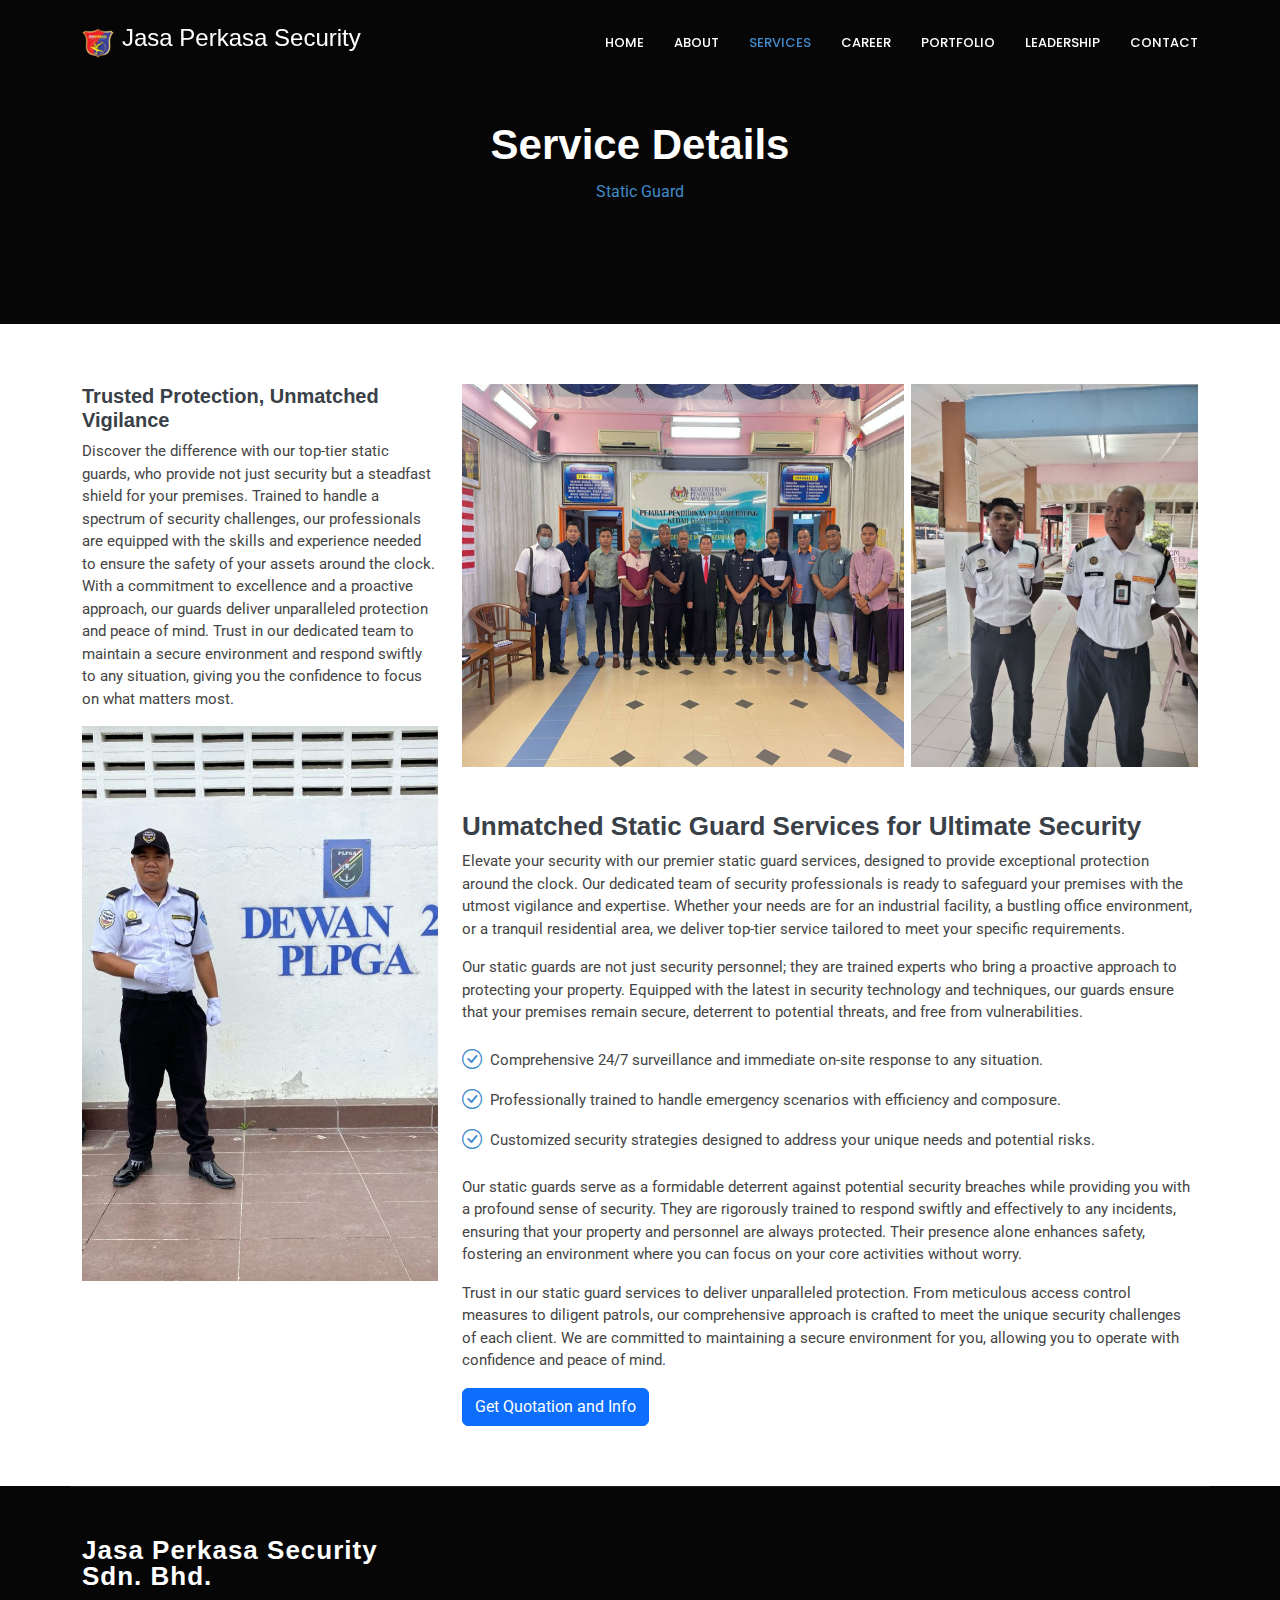
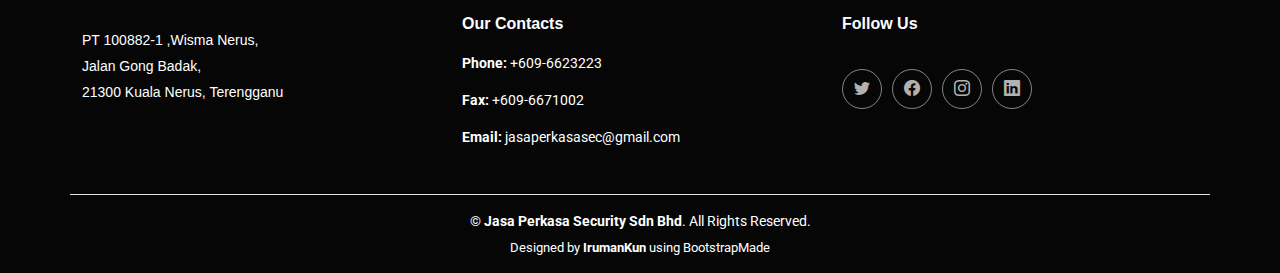
<file: serviceDetails.html>
<!DOCTYPE html>
<html lang="en">

<head>
  <meta charset="utf-8">
  <meta content="width=device-width, initial-scale=1.0" name="viewport">
  <title>Service Details - Hidayah Bootstrap Template</title>
  <meta name="description" content="">
  <meta name="keywords" content="">

  <!-- Favicons -->
  <link href="img/favicon.png" rel="icon">
  <link href="img/apple-touch-icon.png" rel="apple-touch-icon">

  <!-- Fonts -->
  <link href="https://fonts.googleapis.com" rel="preconnect">
  <link href="https://fonts.gstatic.com" rel="preconnect" crossorigin>
  <link href="https://fonts.googleapis.com/css2?family=Roboto:wght@400;700&family=Poppins:wght@400;700&display=swap"
    rel="stylesheet">

  <!-- Vendor CSS Files -->
  <link href="vendor/bootstrap/css/bootstrap.min.css" rel="stylesheet">
  <link href="vendor/bootstrap-icons/bootstrap-icons.css" rel="stylesheet">
  <link href="vendor/aos/aos.css" rel="stylesheet">
  <link href="vendor/glightbox/css/glightbox.min.css" rel="stylesheet">
  <link href="vendor/swiper/swiper-bundle.min.css" rel="stylesheet">

  <!-- Main CSS File -->
  <link href="css/main.css" rel="stylesheet">
  <style>
    .no-link-style {
      color: inherit;
      text-decoration: none;
    }

    .no-link-style:hover {
      color: inherit;
      text-decoration: none;
    }
    .logo {
    max-width:  85%; /* Set a specific maximum width */
    height: auto; /* Ensure the height adjusts based on the width */
}

/* Media query for smaller devices like iPhones */
@media only screen and (max-width: 600px) {
    .logo {
        max-width: 80px; /* Adjust the size for smaller screens */
    }
}
  </style>
</head>

<body class="service-details-page">

  <header id="header" class="header d-flex align-items-center fixed-top">
    <div class="container-fluid container-xl position-relative d-flex align-items-center justify-content-between">

      <div class="logo d-flex align-items-center">
        <a href="index.html">
          <img src="img/favicon.png" alt="Logo" class="logo">
        </a>
        <h4 class="sitename">Jasa Perkasa Security</h4>
      </div>

      <nav id="navmenu" class="navmenu">
        <ul>
          <li><a href="index.html" class="no-link-style">Home</a></li>
          <li><a href="index.html#about" class="no-link-style">About</a></li>
          <li><a href="index.html#services" class="active no-link-style">Services</a></li>
          <li><a href="index.html#career" class="no-link-style">Career</a></li>
          <li><a href="index.html#portfolio" class="no-link-style">Portfolio</a></li>
          <li><a href="index.html#team" class="no-link-style">Leadership</a></li>
          <li><a href="index.html#contact" class="no-link-style">Contact</a></li>
        </ul>
        <i class="mobile-nav-toggle d-xl-none bi bi-list"></i>
      </nav>

    </div>
  </header>

  <main class="main">

    <!-- Page Title -->
    <div class="page-title dark-background">
      <div class="container">
        <h1>Service Details</h1>
        <div class="services-list">
          <a href="#" class="active">Static Guard</a>
        </div>
      </div>
    </div><!-- End Page Title -->

    <!-- Service Details Section -->
    <section id="service-details" class="service-details section">

      <div class="container">

        <div class="row gy-4">

          <div class="col-lg-4" data-aos="fade-up" data-aos-delay="100">
            <h4>Trusted Protection, Unmatched Vigilance</h4>
            <p>Discover the difference with our top-tier static guards, who provide not just security but a steadfast
              shield for your premises. Trained to handle a spectrum of security challenges, our professionals are
              equipped with the skills and experience needed to ensure the safety of your assets around the clock. With
              a commitment to excellence and a proactive approach, our guards deliver unparalleled protection and peace
              of mind. Trust in our dedicated team to maintain a secure environment and respond swiftly to any
              situation, giving you the confidence to focus on what matters most.</p>

            <!-- Add your image here -->
            <img src="img/service1.jpeg" alt="Static Guard Service" class="img-fluid mb-3">
          </div>

          <div class="col-lg-8" data-aos="fade-up" data-aos-delay="200">
            <div class="d-flex justify-content-between mb-4">
              <img src="img/hero-carousel/head2.jpeg" alt="Static Guard Services" class="img-fluid services-img"
                style="width: 60%;">
              <img src="img/service2.jpeg" alt="Additional Service Image" class="img-fluid services-img"
                style="width: 39%;">
            </div>
            <h3>Unmatched Static Guard Services for Ultimate Security</h3>
            <p>
              Elevate your security with our premier static guard services, designed to provide exceptional protection
              around the clock. Our dedicated team of security professionals is ready to safeguard your premises with
              the utmost vigilance and expertise. Whether your needs are for an industrial facility, a bustling office
              environment, or a tranquil residential area, we deliver top-tier service tailored to meet your specific
              requirements.
            </p>
            <p>
              Our static guards are not just security personnel; they are trained experts who bring a proactive approach
              to protecting your property. Equipped with the latest in security technology and techniques, our guards
              ensure that your premises remain secure, deterrent to potential threats, and free from vulnerabilities.
            </p>
            <ul>
              <li><i class="bi bi-check-circle"></i> <span>Comprehensive 24/7 surveillance and immediate on-site
                  response to any situation.</span></li>
              <li><i class="bi bi-check-circle"></i> <span>Professionally trained to handle emergency scenarios with
                  efficiency and composure.</span></li>
              <li><i class="bi bi-check-circle"></i> <span>Customized security strategies designed to address your
                  unique needs and potential risks.</span></li>
            </ul>
            <p>
              Our static guards serve as a formidable deterrent against potential security breaches while providing you
              with a profound sense of security. They are rigorously trained to respond swiftly and effectively to any
              incidents, ensuring that your property and personnel are always protected. Their presence alone enhances
              safety, fostering an environment where you can focus on your core activities without worry.
            </p>
            <p>
              Trust in our static guard services to deliver unparalleled protection. From meticulous access control
              measures to diligent patrols, our comprehensive approach is crafted to meet the unique security challenges
              of each client. We are committed to maintaining a secure environment for you, allowing you to operate with
              confidence and peace of mind.
            </p>
            <div>
              <!-- Get Quotation and Info Button -->
              <a href="mailto:edragneel678@gmail.com?subject=Request%20for%20Quotation%20and%20Information&body=Dear%20Jasa%20Perkasa%20Security%20HR%2C%0A%0AWe%20are%20interested%20in%20obtaining%20a%20quotation%20and%20further%20information%20about%20your%20services.%20Could%20you%20please%20provide%20details%20and%20pricing%20options%3F%0A%0AThank%20you%20for%20your%20assistance.%0A%0ABest%20regards%2C%0A[Your%20Name]"
                class="btn btn-primary">
                Get Quotation and Info
              </a>
            </div>
          </div>
        </div>
      </div>
    </section><!-- /Service Details Section -->

  </main>

  <footer id="footer" class="footer dark-background">
    <div class="container footer-top">
      <div class="row gy-4">
        <div class="col-lg-4 col-md-6 footer-about">
          <a href="index.html" class="logo d-flex align-items-center no-link-style">
            <span class="sitename">Jasa Perkasa Security Sdn. Bhd.</span>
          </a>
        </div>
      </div>
      <div class="row gy-4">
        <div class="col-lg-4 col-md-6 footer-about">
          <div class="footer-contact pt-3">
            <p>PT 100882-1 ,Wisma Nerus,</p>
            <p>Jalan Gong Badak,</p>
            <p>21300 Kuala Nerus, Terengganu</p>
          </div>
        </div>
        <div class="col-lg-4 col-md-6 footer-links">
          <h4>Our Contacts</h4>
          <p><strong>Phone:</strong> +609-6623223</p>
          <p><strong>Fax:</strong> +609-6671002</p>
          <p><strong>Email:</strong>
            <a href="mailto:jasaperkasasec@gmail.com" class="no-link-style">jasaperkasasec@gmail.com</a>
          </p>
        </div>
        <div class="col-lg-4 col-md-12 footer-social">
          <h4>Follow Us</h4>
          <div class="social-links d-flex mt-4">
            <a href="#"><i class="bi bi-twitter"></i></a>
            <a href="https://www.facebook.com/p/Jasa-Perkasa-security-SDN-BHD-100063634711782/?locale=ms_MY"><i
                class="bi bi-facebook"></i></a>
            <a href="#"><i class="bi bi-instagram"></i></a>
            <a href="#"><i class="bi bi-linkedin"></i></a>
          </div>
        </div>
        <!-- Copyright and Credits -->
        <div class="container text-center py-3 border-top">
          <p class="mb-0">© <strong class="sitename">Jasa Perkasa Security Sdn Bhd</strong>. All Rights Reserved.</p>
          <div class="credits">
            Designed by <strong>IrumanKun</strong> using <a href="https://bootstrapmade.com/"
              class="no-link-style">BootstrapMade</a>
          </div>
        </div>
        <!-- End Copyright and Credits -->
      </div>
    </div>
  </footer><!-- /Footer -->

  <!-- Scroll Top -->
  <a href="#" id="scroll-top" class="scroll-top d-flex align-items-center justify-content-center"><i
      class="bi bi-arrow-up-short"></i></a>

  <!-- Preloader -->
  <div id="preloader"></div>

  <!-- Vendor JS Files -->
  <script src="vendor/bootstrap/js/bootstrap.bundle.min.js"></script>
  <script src="vendor/php-email-form/validate.js"></script>
  <script src="vendor/aos/aos.js"></script>
  <script src="vendor/glightbox/js/glightbox.min.js"></script>
  <script src="vendor/purecounter/purecounter_vanilla.js"></script>
  <script src="vendor/imagesloaded/imagesloaded.pkgd.min.js"></script>
  <script src="vendor/isotope-layout/isotope.pkgd.min.js"></script>
  <script src="vendor/swiper/swiper-bundle.min.js"></script>

  <!-- Main JS File -->
  <script src="js/main.js"></script>

</body>

</html>
</file>
<file: css/main.css>
/**
* Template Name: Hidayah
* Template URL: https://bootstrapmade.com/hidayah-free-simple-html-template-for-corporate/
* Updated: Aug 01 2024 with Bootstrap v5.3.3
* Author: BootstrapMade.com
* License: https://bootstrapmade.com/license/
*/

/*--------------------------------------------------------------
# Font & Color Variables
# Help: https://bootstrapmade.com/color-system/
--------------------------------------------------------------*/
/* Fonts */
:root {
  --default-font: "Roboto",  system-ui, -apple-system, "Segoe UI", Roboto, "Helvetica Neue", Arial, "Noto Sans", "Liberation Sans", sans-serif, "Apple Color Emoji", "Segoe UI Emoji", "Segoe UI Symbol", "Noto Color Emoji";
  --heading-font: "Raleway",  sans-serif;
  --nav-font: "Poppins",  sans-serif;
}

/* Global Colors - The following color variables are used throughout the website. Updating them here will change the color scheme of the entire website */
:root { 
  --background-color: #ffffff; /* Background color for the entire website, including individual sections */
  --default-color: #444444; /* Default color used for the majority of the text content across the entire website */
  --heading-color: #394047; /* Color for headings, subheadings and title throughout the website */
  --accent-color: #428bca; /* Accent color that represents your brand on the website. It's used for buttons, links, and other elements that need to stand out */
  --surface-color: #ffffff; /* The surface color is used as a background of boxed elements within sections, such as cards, icon boxes, or other elements that require a visual separation from the global background. */
  --contrast-color: #ffffff; /* Contrast color for text, ensuring readability against backgrounds of accent, heading, or default colors. */
}

/* Nav Menu Colors - The following color variables are used specifically for the navigation menu. They are separate from the global colors to allow for more customization options */
:root {
  --nav-color: #ffffff;  /* The default color of the main navmenu links */
  --nav-hover-color: #428bca; /* Applied to main navmenu links when they are hovered over or active */
  --nav-mobile-background-color: #ffffff; /* Used as the background color for mobile navigation menu */
  --nav-dropdown-background-color: #ffffff; /* Used as the background color for dropdown items that appear when hovering over primary navigation items */
  --nav-dropdown-color: #444444; /* Used for navigation links of the dropdown items in the navigation menu. */
  --nav-dropdown-hover-color: #428bca; /* Similar to --nav-hover-color, this color is applied to dropdown navigation links when they are hovered over. */
}

/* Color Presets - These classes override global colors when applied to any section or element, providing reuse of the sam color scheme. */

.light-background {
  --background-color: #bdb8b89e;
  --surface-color: #ffffff;
}

.dark-background {
  --background-color: #060606;
  --default-color: #ffffff;
  --heading-color: #ffffff;
  --surface-color: #252525;
  --contrast-color: #ffffff;
}

/* Smooth scroll */
:root {
  scroll-behavior: smooth;
}

/*--------------------------------------------------------------
# General Styling & Shared Classes
--------------------------------------------------------------*/
body {
  color: var(--default-color);
  background-color: var(--background-color);
  font-family: var(--default-font);
}

a {
  color: var(--accent-color);
  text-decoration: none;
  transition: 0.3s;
}

a:hover {
  color: color-mix(in srgb, var(--accent-color), transparent 25%);
  text-decoration: none;
}

h1,
h2,
h3,
h4,
h5,
h6 {
  color: var(--heading-color);
  font-family: var(--heading-font);
}

/* PHP Email Form Messages
------------------------------*/
.php-email-form .error-message {
  display: none;
  background: #df1529;
  color: #ffffff;
  text-align: left;
  padding: 15px;
  margin-bottom: 24px;
  font-weight: 600;
}

.php-email-form .sent-message {
  display: none;
  color: #ffffff;
  background: #059652;
  text-align: center;
  padding: 15px;
  margin-bottom: 24px;
  font-weight: 600;
}

.php-email-form .loading {
  display: none;
  background: var(--surface-color);
  text-align: center;
  padding: 15px;
  margin-bottom: 24px;
}

.php-email-form .loading:before {
  content: "";
  display: inline-block;
  border-radius: 50%;
  width: 24px;
  height: 24px;
  margin: 0 10px -6px 0;
  border: 3px solid var(--accent-color);
  border-top-color: var(--surface-color);
  animation: php-email-form-loading 1s linear infinite;
}

@keyframes php-email-form-loading {
  0% {
    transform: rotate(0deg);
  }

  100% {
    transform: rotate(360deg);
  }
}

/* Pulsating Play Button
------------------------------*/
.pulsating-play-btn {
  width: 94px;
  height: 94px;
  background: radial-gradient(var(--accent-color) 50%, color-mix(in srgb, var(--accent-color), transparent 75%) 52%);
  border-radius: 50%;
  display: block;
  position: relative;
  overflow: hidden;
}

.pulsating-play-btn:before {
  content: "";
  position: absolute;
  width: 120px;
  height: 120px;
  animation-delay: 0s;
  animation: pulsate-play-btn 2s;
  animation-direction: forwards;
  animation-iteration-count: infinite;
  animation-timing-function: steps;
  opacity: 1;
  border-radius: 50%;
  border: 5px solid color-mix(in srgb, var(--accent-color), transparent 30%);
  top: -15%;
  left: -15%;
  background: rgba(198, 16, 0, 0);
}

.pulsating-play-btn:after {
  content: "";
  position: absolute;
  left: 50%;
  top: 50%;
  transform: translateX(-40%) translateY(-50%);
  width: 0;
  height: 0;
  border-top: 10px solid transparent;
  border-bottom: 10px solid transparent;
  border-left: 15px solid #fff;
  z-index: 100;
  transition: all 400ms cubic-bezier(0.55, 0.055, 0.675, 0.19);
}

.pulsating-play-btn:hover:before {
  content: "";
  position: absolute;
  left: 50%;
  top: 50%;
  transform: translateX(-40%) translateY(-50%);
  width: 0;
  height: 0;
  border: none;
  border-top: 10px solid transparent;
  border-bottom: 10px solid transparent;
  border-left: 15px solid #fff;
  z-index: 200;
  animation: none;
  border-radius: 0;
}

.pulsating-play-btn:hover:after {
  border-left: 15px solid var(--accent-color);
  transform: scale(20);
}

@keyframes pulsate-play-btn {
  0% {
    transform: scale(0.6, 0.6);
    opacity: 1;
  }

  100% {
    transform: scale(1, 1);
    opacity: 0;
  }
}

/*--------------------------------------------------------------
# Global Header
--------------------------------------------------------------*/
.header {
  --background-color: rgba(0, 0, 0, 0);
  --default-color: #ffffff;
  --heading-color: #ffffff;
  color: var(--default-color);
  background-color: var(--background-color);
  padding: 15px 0;
  transition: all 0.5s;
  z-index: 997;
}

.header .logo {
  line-height: 1;
}

.header .logo img {
  max-height: 32px;
  margin-right: 8px;
}

.header .logo h1 {
  font-size: 30px;
  margin: 0;
  font-weight: 700;
  color: var(--heading-color);
}

.scrolled .header {
  box-shadow: 0px 0 18px rgba(0, 0, 0, 0.1);
}

/* Global Header on Scroll
------------------------------*/
.scrolled .header {
  --background-color: rgba(0, 0, 0, 0.85);
}

/*--------------------------------------------------------------
# Navigation Menu
--------------------------------------------------------------*/
/* Navmenu - Desktop */
@media (min-width: 1200px) {
  .navmenu {
    padding: 0;
  }

  .navmenu ul {
    margin: 0;
    padding: 0;
    display: flex;
    list-style: none;
    align-items: center;
  }

  .navmenu li {
    position: relative;
  }

  .navmenu a,
  .navmenu a:focus {
    color: var(--nav-color);
    padding: 18px 15px;
    font-size: 13px;
    font-family: var(--nav-font);
    text-transform: uppercase;
    font-weight: 500;
    display: flex;
    align-items: center;
    justify-content: space-between;
    white-space: nowrap;
    transition: 0.3s;
  }

  .navmenu a i,
  .navmenu a:focus i {
    font-size: 12px;
    line-height: 0;
    margin-left: 5px;
    transition: 0.3s;
  }

  .navmenu li:last-child a {
    padding-right: 0;
  }

  .navmenu li:hover>a,
  .navmenu .active,
  .navmenu .active:focus {
    color: var(--nav-hover-color);
  }

  .navmenu .dropdown ul {
    margin: 0;
    padding: 10px 0;
    background: var(--nav-dropdown-background-color);
    display: block;
    position: absolute;
    visibility: hidden;
    left: 14px;
    top: 130%;
    opacity: 0;
    transition: 0.3s;
    border-radius: 4px;
    z-index: 99;
    box-shadow: 0px 0px 30px rgba(0, 0, 0, 0.1);
  }

  .navmenu .dropdown ul li {
    min-width: 200px;
  }

  .navmenu .dropdown ul a {
    padding: 10px 20px;
    font-size: 15px;
    text-transform: none;
    color: var(--nav-dropdown-color);
  }

  .navmenu .dropdown ul a i {
    font-size: 12px;
  }

  .navmenu .dropdown ul a:hover,
  .navmenu .dropdown ul .active:hover,
  .navmenu .dropdown ul li:hover>a {
    color: var(--nav-dropdown-hover-color);
  }

  .navmenu .dropdown:hover>ul {
    opacity: 1;
    top: 100%;
    visibility: visible;
  }

  .navmenu .dropdown .dropdown ul {
    top: 0;
    left: -90%;
    visibility: hidden;
  }

  .navmenu .dropdown .dropdown:hover>ul {
    opacity: 1;
    top: 0;
    left: -100%;
    visibility: visible;
  }
}

/* Navmenu - Mobile */
@media (max-width: 1199px) {
  .mobile-nav-toggle {
    color: var(--nav-color);
    font-size: 28px;
    line-height: 0;
    margin-right: 10px;
    cursor: pointer;
    transition: color 0.3s;
  }

  .navmenu {
    padding: 0;
    z-index: 9997;
  }

  .navmenu ul {
    display: none;
    position: absolute;
    inset: 60px 20px 20px 20px;
    padding: 10px 0;
    margin: 0;
    border-radius: 6px;
    background-color: var(--nav-mobile-background-color);
    overflow-y: auto;
    transition: 0.3s;
    z-index: 9998;
    box-shadow: 0px 0px 30px rgba(0, 0, 0, 0.1);
  }

  .navmenu a,
  .navmenu a:focus {
    color: var(--nav-dropdown-color);
    padding: 10px 20px;
    font-family: var(--nav-font);
    font-size: 17px;
    font-weight: 500;
    display: flex;
    align-items: center;
    justify-content: space-between;
    white-space: nowrap;
    transition: 0.3s;
  }

  .navmenu a i,
  .navmenu a:focus i {
    font-size: 12px;
    line-height: 0;
    margin-left: 5px;
    width: 30px;
    height: 30px;
    display: flex;
    align-items: center;
    justify-content: center;
    border-radius: 50%;
    transition: 0.3s;
    background-color: color-mix(in srgb, var(--accent-color), transparent 90%);
  }

  .navmenu a i:hover,
  .navmenu a:focus i:hover {
    background-color: var(--accent-color);
    color: var(--contrast-color);
  }

  .navmenu a:hover,
  .navmenu .active,
  .navmenu .active:focus {
    color: var(--nav-dropdown-hover-color);
  }

  .navmenu .active i,
  .navmenu .active:focus i {
    background-color: var(--accent-color);
    color: var(--contrast-color);
    transform: rotate(180deg);
  }

  .navmenu .dropdown ul {
    position: static;
    display: none;
    z-index: 99;
    padding: 10px 0;
    margin: 10px 20px;
    background-color: var(--nav-dropdown-background-color);
    border: 1px solid color-mix(in srgb, var(--default-color), transparent 90%);
    box-shadow: none;
    transition: all 0.5s ease-in-out;
  }

  .navmenu .dropdown ul ul {
    background-color: rgba(33, 37, 41, 0.1);
  }

  .navmenu .dropdown>.dropdown-active {
    display: block;
    background-color: rgba(33, 37, 41, 0.03);
  }

  .mobile-nav-active {
    overflow: hidden;
  }

  .mobile-nav-active .mobile-nav-toggle {
    color: #fff;
    position: absolute;
    font-size: 32px;
    top: 15px;
    right: 15px;
    margin-right: 0;
    z-index: 9999;
  }

  .mobile-nav-active .navmenu {
    position: fixed;
    overflow: hidden;
    inset: 0;
    background: rgba(33, 37, 41, 0.8);
    transition: 0.3s;
  }

  .mobile-nav-active .navmenu>ul {
    display: block;
  }
}

/*--------------------------------------------------------------
# Global Footer
--------------------------------------------------------------*/
.footer {
  color: var(--default-color);
  background-color: var(--background-color);
  font-size: 14px;
  position: relative;
}

.footer .footer-top {
  padding-top: 50px;
  border-top: 1px solid color-mix(in srgb, var(--default-color), transparent 90%);
}

.footer .footer-about .logo {
  line-height: 1;
  margin-bottom: 25px;
}

.footer .footer-about .logo img {
  max-height: 40px;
  margin-right: 6px;
}

.footer .footer-about .logo span {
  font-size: 26px;
  font-weight: 700;
  letter-spacing: 1px;
  font-family: var(--heading-font);
  color: var(--heading-color);
}

.footer .footer-about p {
  font-size: 14px;
  font-family: var(--heading-font);
}

.footer .social-links a {
  display: flex;
  align-items: center;
  justify-content: center;
  width: 40px;
  height: 40px;
  border-radius: 50%;
  border: 1px solid color-mix(in srgb, var(--default-color), transparent 50%);
  font-size: 16px;
  color: color-mix(in srgb, var(--default-color), transparent 30%);
  margin-right: 10px;
  transition: 0.3s;
}

.footer .social-links a:hover {
  color: var(--accent-color);
  border-color: var(--accent-color);
}

.footer h4 {
  font-size: 16px;
  font-weight: bold;
  position: relative;
  padding-bottom: 12px;
}

.footer .footer-links {
  margin-bottom: 30px;
}

.footer .footer-links ul {
  list-style: none;
  padding: 0;
  margin: 0;
}

.footer .footer-links ul i {
  padding-right: 2px;
  font-size: 12px;
  line-height: 0;
}

.footer .footer-links ul li {
  padding: 10px 0;
  display: flex;
  align-items: center;
}

.footer .footer-links ul li:first-child {
  padding-top: 0;
}

.footer .footer-links ul a {
  color: color-mix(in srgb, var(--default-color), transparent 30%);
  display: inline-block;
  line-height: 1;
}

.footer .footer-links ul a:hover {
  color: var(--accent-color);
}

.footer .footer-contact p {
  margin-bottom: 5px;
}

.footer .footer-newsletter .newsletter-form {
  margin-top: 30px;
  margin-bottom: 15px;
  padding: 6px 8px;
  position: relative;
  border-radius: 4px;
  border: 1px solid color-mix(in srgb, var(--default-color), transparent 80%);
  display: flex;
  background-color: var(--background-color);
  transition: 0.3s;
}

.footer .footer-newsletter .newsletter-form:focus-within {
  border-color: var(--accent-color);
}

.footer .footer-newsletter .newsletter-form input[type=email] {
  border: 0;
  padding: 4px;
  width: 100%;
  background-color: var(--background-color);
  color: var(--default-color);
}

.footer .footer-newsletter .newsletter-form input[type=email]:focus-visible {
  outline: none;
}

.footer .footer-newsletter .newsletter-form input[type=submit] {
  border: 0;
  font-size: 16px;
  padding: 0 20px;
  margin: -7px -8px -7px 0;
  background: var(--accent-color);
  color: var(--contrast-color);
  transition: 0.3s;
  border-radius: 0 4px 4px 0;
}

.footer .footer-newsletter .newsletter-form input[type=submit]:hover {
  background: color-mix(in srgb, var(--accent-color), transparent 20%);
}

.footer .copyright {
  padding: 25px 0;
  border-top: 1px solid color-mix(in srgb, var(--default-color), transparent 90%);
}

.footer .copyright p {
  margin-bottom: 0;
}

.footer .credits {
  margin-top: 6px;
  font-size: 13px;
}

/*--------------------------------------------------------------
# Preloader
--------------------------------------------------------------*/
#preloader {
  position: fixed;
  inset: 0;
  z-index: 999999;
  overflow: hidden;
  background: var(--background-color);
  transition: all 0.6s ease-out;
}

#preloader:before {
  content: "";
  position: fixed;
  top: calc(50% - 30px);
  left: calc(50% - 30px);
  border: 6px solid #ffffff;
  border-color: var(--accent-color) transparent var(--accent-color) transparent;
  border-radius: 50%;
  width: 60px;
  height: 60px;
  animation: animate-preloader 1.5s linear infinite;
}

@keyframes animate-preloader {
  0% {
    transform: rotate(0deg);
  }

  100% {
    transform: rotate(360deg);
  }
}

/*--------------------------------------------------------------
# Scroll Top Button
--------------------------------------------------------------*/
.scroll-top {
  position: fixed;
  visibility: hidden;
  opacity: 0;
  right: 15px;
  bottom: 15px;
  z-index: 99999;
  background-color: var(--accent-color);
  width: 40px;
  height: 40px;
  border-radius: 4px;
  transition: all 0.4s;
}

.scroll-top i {
  font-size: 24px;
  color: var(--contrast-color);
  line-height: 0;
}

.scroll-top:hover {
  background-color: color-mix(in srgb, var(--accent-color), transparent 20%);
  color: var(--contrast-color);
}

.scroll-top.active {
  visibility: visible;
  opacity: 1;
}

/*--------------------------------------------------------------
# Disable aos animation delay on mobile devices
--------------------------------------------------------------*/
@media screen and (max-width: 768px) {
  [data-aos-delay] {
    transition-delay: 0 !important;
  }
}

/*--------------------------------------------------------------
# Global Page Titles & Breadcrumbs
--------------------------------------------------------------*/
.page-title {
  color: var(--default-color);
  background-color: var(--background-color);
  padding: 120px 0;
  text-align: center;
  position: relative;
}

.page-title h1 {
  font-size: 42px;
  font-weight: 700;
  margin-bottom: 10px;
}

.page-title .breadcrumbs ol {
  display: flex;
  flex-wrap: wrap;
  list-style: none;
  justify-content: center;
  padding: 0;
  margin: 0;
  font-size: 16px;
  font-weight: 400;
}

.page-title .breadcrumbs ol li+li {
  padding-left: 10px;
}

.page-title .breadcrumbs ol li+li::before {
  content: "/";
  display: inline-block;
  padding-right: 10px;
  color: color-mix(in srgb, var(--default-color), transparent 70%);
}

/*--------------------------------------------------------------
# Global Sections
--------------------------------------------------------------*/
section,
.section {
  color: var(--default-color);
  background-color: var(--background-color);
  padding: 60px 0;
  scroll-margin-top: 85px;
  overflow: clip;
}

@media (max-width: 1199px) {

  section,
  .section {
    scroll-margin-top: 66px;
  }
}

/*--------------------------------------------------------------
# Global Section Titles
--------------------------------------------------------------*/
.section-title {
  text-align: center;
  padding-bottom: 60px;
  position: relative;
}

.section-title h2 {
  font-size: 13px;
  letter-spacing: 1px;
  font-weight: 700;
  padding: 8px 20px;
  margin: 0;
  background: color-mix(in srgb, var(--accent-color), transparent 90%);
  color: var(--accent-color);
  display: inline-block;
  text-transform: uppercase;
  border-radius: 50px;
  font-family: var(--default-font);
}

.section-title div {
  color: var(--heading-color);
  margin: 10px 0 0 0;
  font-size: 32px;
  font-weight: 700;
  font-family: var(--heading-font);
}

.section-title div .description-title {
  color: var(--accent-color);
}

/*--------------------------------------------------------------
# Hero Section
--------------------------------------------------------------*/
.hero {
  padding: 0;
}

.hero .carousel {
  width: 100%;
  min-height: 100vh;
  padding: 0;
  margin: 0;
  background-color: var(--background-color);
  position: relative;
}

.hero img {
  position: absolute;
  inset: 0;
  display: block;
  width: 100%;
  height: 100%;
  object-fit: cover;
  z-index: 1;
}

.hero .carousel-item {
  position: absolute;
  inset: 0;
  background-size: cover;
  background-position: center;
  background-repeat: no-repeat;
  overflow: hidden;
}

.hero .carousel-item:before {
  content: "";
  background: color-mix(in srgb, var(--background-color), transparent 30%);
  position: absolute;
  inset: 0;
  z-index: 2;
}

.hero .carousel-item::before {
  content: "";
  background-color: color-mix(in srgb, var(--background-color), transparent 30%);
  position: absolute;
  inset: 0;
}

.hero .carousel-container {
  position: absolute;
  inset: 90px 64px 64px 64px;
  display: flex;
  justify-content: center;
  align-items: center;
  flex-direction: column;
  z-index: 3;
}

.hero h2 {
  margin-bottom: 30px;
  font-size: 48px;
  font-weight: 700;
  animation: fadeInDown 1s both;
}

@media (max-width: 768px) {
  .hero h2 {
    font-size: 30px;
  }
}

.hero p {
  animation: fadeInDown 1s both 0.2s;
}

@media (min-width: 1024px) {

  .hero h2,
  .hero p {
    max-width: 60%;
  }
}

.hero .btn-get-started {
  color: var(--contrast-color);
  background: var(--accent-color);
  font-family: var(--heading-font);
  font-weight: 500;
  font-size: 15px;
  letter-spacing: 1px;
  display: inline-block;
  padding: 8px 32px;
  border-radius: 4px;
  transition: 0.4s;
  margin: 10px;
  animation: fadeInUp 1s both 0.4s;
}

.hero .btn-get-started:hover {
  background: color-mix(in srgb, var(--accent-color), transparent 20%);
}

.hero .carousel-control-prev,
.hero .carousel-control-next {
  width: 10%;
  transition: 0.3s;
  opacity: 0.5;
}

.hero .carousel-control-prev:focus,
.hero .carousel-control-next:focus {
  opacity: 0.5;
}

.hero .carousel-control-prev:hover,
.hero .carousel-control-next:hover {
  opacity: 0.9;
}

@media (min-width: 1024px) {

  .hero .carousel-control-prev,
  .hero .carousel-control-next {
    width: 5%;
  }
}

.hero .carousel-control-next-icon,
.hero .carousel-control-prev-icon {
  background: none;
  font-size: 32px;
  line-height: 1;
}

.hero .carousel-indicators {
  list-style: none;
}

.hero .carousel-indicators li {
  cursor: pointer;
}

@keyframes fadeInUp {
  from {
    opacity: 0;
    transform: translate3d(0, 100%, 0);
  }

  to {
    opacity: 1;
    transform: translate3d(0, 0, 0);
  }
}

@keyframes fadeInDown {
  from {
    opacity: 0;
    transform: translate3d(0, -100%, 0);
  }

  to {
    opacity: 1;
    transform: translate3d(0, 0, 0);
  }
}

/*--------------------------------------------------------------
# About Section
--------------------------------------------------------------*/
.about .content h3 {
  font-size: 2rem;
  font-weight: 700;
}

.about .content ul {
  list-style: none;
  padding: 0;
}

.about .content ul li {
  display: flex;
  align-items: flex-start;
  margin-top: 40px;
}

.about .content ul i {
  flex-shrink: 0;
  font-size: 48px;
  color: var(--accent-color);
  margin-right: 20px;
  line-height: 0;
}

.about .content ul h5 {
  font-size: 18px;
  font-weight: 700;
}

.about .content ul p {
  font-size: 15px;
}

.about .content p:last-child {
  margin-bottom: 0;
}

.about .pulsating-play-btn {
  position: absolute;
  left: calc(50% - 47px);
  top: calc(50% - 47px);
}

/*--------------------------------------------------------------
# Stats Section
--------------------------------------------------------------*/
.stats .stats-item {
  padding: 30px;
  width: 100%;
}

.stats .stats-item i {
  color: var(--accent-color);
  display: block;
  font-size: 44px;
  float: left;
  line-height: 0;
}

.stats .stats-item .purecounter {
  color: var(--heading-color);
  font-size: 48px;
  line-height: 40px;
  display: block;
  font-weight: 700;
  margin-left: 60px;
}

.stats .stats-item p {
  color: color-mix(in srgb, var(--default-color), transparent 40%);
  padding: 15px 0 0 0;
  margin: 0 0 0 60px;
  font-family: var(--heading-font);
  font-size: 14px;
}

/*--------------------------------------------------------------
# Services Section
--------------------------------------------------------------*/
.services .service-item {
  position: relative;
  height: 100%;
  margin-bottom: 30px;
}

.services .service-item .icon {
  margin-right: 20px;
}

.services .service-item .icon i {
  color: var(--accent-color);
  font-size: 40px;
  line-height: 0;
  transition: 0.3s;
}

.services .service-item:hover .icon i {
  color: var(--accent-color);
}

.services .service-item .title {
  color: var(--heading-color);
  font-weight: 700;
  margin-bottom: 10px;
  font-size: 20px;
  transition: 0.3s;
}

.services .service-item .description {
  font-size: 15px;
  color: color-mix(in srgb, var(--default-color), transparent 30%);
  margin-bottom: 10px;
}

.services .service-item .readmore {
  display: flex;
  align-items: center;
  color: color-mix(in srgb, var(--default-color), transparent 50%);
  transition: 0.3s;
  font-weight: 700;
  font-size: 14px;
}

.services .service-item .readmore i {
  margin-left: 8px;
}

.services .service-item:hover .title,
.services .service-item:hover .readmore,
.services .service-item:hover .icon i {
  color: var(--accent-color);
}

/*--------------------------------------------------------------
# Call To Action Section
--------------------------------------------------------------*/
.call-to-action {
  padding: 200px 0;
  position: relative;
  clip-path: inset(0);
}

.call-to-action img {
  position: fixed;
  top: 0;
  left: 0;
  display: block;
  width: 100%;
  height: 100%;
  object-fit: cover;
  z-index: 1;
}

.call-to-action:before {
  content: "";
  background: color-mix(in srgb, var(--background-color), transparent 30%);
  position: absolute;
  inset: 0;
  z-index: 2;
}

.call-to-action .container {
  position: relative;
  z-index: 3;
}

.call-to-action h3 {
  font-size: 28px;
  font-weight: 700;
  color: var(--default-color);
}

.call-to-action p {
  color: var(--default-color);
}

.call-to-action .cta-btn {
  font-family: var(--heading-font);
  font-weight: 500;
  font-size: 16px;
  letter-spacing: 1px;
  display: inline-block;
  padding: 12px 40px;
  border-radius: 5px;
  transition: 0.5s;
  margin: 10px;
  border: 2px solid var(--contrast-color);
  color: var(--contrast-color);
}

.call-to-action .cta-btn:hover {
  background: var(--accent-color);
  border: 2px solid var(--accent-color);
}

/*--------------------------------------------------------------
# Portfolio Section
--------------------------------------------------------------*/
.portfolio .portfolio-filters {
  padding: 0;
  margin: 0 auto 20px auto;
  list-style: none;
  text-align: center;
}

.portfolio .portfolio-filters li {
  cursor: pointer;
  display: inline-block;
  padding: 0;
  font-size: 18px;
  font-weight: 400;
  margin: 0 10px;
  line-height: 1;
  margin-bottom: 5px;
  transition: all 0.3s ease-in-out;
}

.portfolio .portfolio-filters li:hover,
.portfolio .portfolio-filters li.filter-active {
  color: var(--accent-color);
}

.portfolio .portfolio-filters li:first-child {
  margin-left: 0;
}

.portfolio .portfolio-filters li:last-child {
  margin-right: 0;
}

@media (max-width: 575px) {
  .portfolio .portfolio-filters li {
    font-size: 14px;
    margin: 0 5px;
  }
}

.portfolio .portfolio-content {
  position: relative;
  overflow: hidden;
}

.portfolio .portfolio-content img {
  transition: 0.3s;
}

.portfolio .portfolio-content .portfolio-info {
  opacity: 0;
  position: absolute;
  inset: 0;
  z-index: 3;
  transition: all ease-in-out 0.3s;
  background: rgba(0, 0, 0, 0.6);
  padding: 15px;
}

.portfolio .portfolio-content .portfolio-info h4 {
  font-size: 14px;
  padding: 5px 10px;
  font-weight: 400;
  color: #ffffff;
  display: inline-block;
  background-color: var(--accent-color);
}

.portfolio .portfolio-content .portfolio-info p {
  position: absolute;
  bottom: 10px;
  text-align: center;
  display: inline-block;
  left: 0;
  right: 0;
  font-size: 16px;
  font-weight: 600;
  color: rgba(255, 255, 255, 0.8);
}

.portfolio .portfolio-content .portfolio-info .preview-link,
.portfolio .portfolio-content .portfolio-info .details-link {
  position: absolute;
  left: calc(50% - 40px);
  font-size: 26px;
  top: calc(50% - 14px);
  color: #fff;
  transition: 0.3s;
  line-height: 1.2;
}

.portfolio .portfolio-content .portfolio-info .preview-link:hover,
.portfolio .portfolio-content .portfolio-info .details-link:hover {
  color: var(--accent-color);
}

.portfolio .portfolio-content .portfolio-info .details-link {
  left: 50%;
  font-size: 34px;
  line-height: 0;
}

.portfolio .portfolio-content:hover .portfolio-info {
  opacity: 1;
}

.portfolio .portfolio-content:hover img {
  transform: scale(1.1);
}

/*--------------------------------------------------------------
# Testimonials Section
--------------------------------------------------------------*/
.testimonials .testimonial-item {
  background-color: var(--surface-color);
  box-shadow: 0px 2px 12px rgba(0, 0, 0, 0.1);
  padding: 30px;
  position: relative;
  height: 100%;
}

.testimonials .testimonial-item .testimonial-img {
  width: 90px;
  border-radius: 50px;
  border: 6px solid var(--background-color);
  float: left;
  margin: 0 10px 0 0;
}

.testimonials .testimonial-item h3 {
  font-size: 18px;
  font-weight: bold;
  margin: 10px 0 5px 0;
}

.testimonials .testimonial-item h4 {
  font-size: 14px;
  color: color-mix(in srgb, var(--default-color), transparent 20%);
  margin: 0;
}

.testimonials .testimonial-item .stars {
  margin: 10px 0;
}

.testimonials .testimonial-item .stars i {
  color: #ffc107;
  margin: 0 1px;
}

.testimonials .testimonial-item .quote-icon-left,
.testimonials .testimonial-item .quote-icon-right {
  color: color-mix(in srgb, var(--accent-color), transparent 50%);
  font-size: 26px;
  line-height: 0;
}

.testimonials .testimonial-item .quote-icon-left {
  display: inline-block;
  left: -5px;
  position: relative;
}

.testimonials .testimonial-item .quote-icon-right {
  display: inline-block;
  right: -5px;
  position: relative;
  top: 10px;
  transform: scale(-1, -1);
}

.testimonials .testimonial-item p {
  font-style: italic;
  margin: 15px 0 0 0;
  padding: 0;
}

/*--------------------------------------------------------------
# Team Section
--------------------------------------------------------------*/
.team {
  --default-color: #ffffff;
}

.team .member {
  text-align: center;
  position: relative;
  overflow: hidden;
}

.team .member .member-info {
  opacity: 0;
  position: absolute;
  bottom: 0;
  top: 0;
  left: 0;
  right: 0;
  transition: 0.2s;
}

.team .member .member-info-content {
  position: absolute;
  left: 0;
  right: 0;
  bottom: 10px;
  transition: bottom 0.4s;
}

.team .member .member-info-content h4 {
  color: var(--contrast-color);
  font-weight: 700;
  margin-bottom: 2px;
  font-size: 18px;
}

.team .member .member-info-content span {
  font-style: italic;
  display: block;
  font-size: 13px;
}

.team .member .social {
  position: absolute;
  left: 0;
  bottom: -38px;
  right: 0;
  height: 48px;
  transition: bottom ease-in-out 0.4s;
  text-align: center;
}

.team .member .social a {
  transition: color 0.3s;
  color: color-mix(in srgb, var(--default-color), transparent 20%);
  margin: 0 10px;
  display: inline-block;
}

.team .member .social a:hover {
  color: var(--default-color);
}

.team .member .social i {
  font-size: 18px;
  margin: 0 2px;
}

.team .member:hover .member-info {
  background: linear-gradient(0deg, rgba(0, 0, 0, 0.9) 0%, rgba(0, 0, 0, 0.8) 20%, rgba(255, 255, 255, 0) 100%);
  opacity: 1;
  transition: 0.4s;
}

.team .member:hover .member-info-content {
  bottom: 60px;
  transition: bottom 0.4s;
}

.team .member:hover .social {
  bottom: 0;
  transition: bottom ease-in-out 0.4s;
}

/*--------------------------------------------------------------
# Contact Section
--------------------------------------------------------------*/
.contact .info-item {
  background: color-mix(in srgb, var(--default-color), transparent 96%);
  padding: 30px;
}

.contact .info-item i {
  font-size: 38px;
  line-height: 0;
  color: var(--accent-color);
}

.contact .info-item h3 {
  font-size: 20px;
  font-weight: 700;
  margin: 20px 0 10px 0;
}

.contact .info-item p {
  padding: 0;
  line-height: 24px;
  font-size: 14px;
  margin-bottom: 0;
}

.contact .php-email-form {
  background: color-mix(in srgb, var(--default-color), transparent 96%);
  padding: 30px;
  height: 100%;
}

.contact .php-email-form input[type=text],
.contact .php-email-form input[type=email],
.contact .php-email-form textarea {
  font-size: 14px;
  padding: 10px 15px;
  box-shadow: none;
  border-radius: 0;
  color: var(--default-color);
  background-color: color-mix(in srgb, var(--background-color), transparent 50%);
  border-color: color-mix(in srgb, var(--default-color), transparent 80%);
}

.contact .php-email-form input[type=text]:focus,
.contact .php-email-form input[type=email]:focus,
.contact .php-email-form textarea:focus {
  border-color: var(--accent-color);
}

.contact .php-email-form input[type=text]::placeholder,
.contact .php-email-form input[type=email]::placeholder,
.contact .php-email-form textarea::placeholder {
  color: color-mix(in srgb, var(--default-color), transparent 70%);
}

.contact .php-email-form button[type=submit] {
  background: var(--accent-color);
  color: var(--contrast-color);
  border: 0;
  padding: 10px 30px;
  transition: 0.4s;
  border-radius: 4px;
}

.contact .php-email-form button[type=submit]:hover {
  background: color-mix(in srgb, var(--accent-color), transparent 20%);
}

/*--------------------------------------------------------------
# Portfolio Details Section
--------------------------------------------------------------*/
.portfolio-details .portfolio-details-slider img {
  width: 100%;
}

.portfolio-details .swiper-wrapper {
  height: auto;
}

.portfolio-details .swiper-button-prev,
.portfolio-details .swiper-button-next {
  width: 48px;
  height: 48px;
}

.portfolio-details .swiper-button-prev:after,
.portfolio-details .swiper-button-next:after {
  color: rgba(255, 255, 255, 0.8);
  background-color: rgba(0, 0, 0, 0.15);
  font-size: 24px;
  border-radius: 50%;
  width: 48px;
  height: 48px;
  display: flex;
  align-items: center;
  justify-content: center;
  transition: 0.3s;
}

.portfolio-details .swiper-button-prev:hover:after,
.portfolio-details .swiper-button-next:hover:after {
  background-color: rgba(0, 0, 0, 0.3);
}

@media (max-width: 575px) {

  .portfolio-details .swiper-button-prev,
  .portfolio-details .swiper-button-next {
    display: none;
  }
}

.portfolio-details .swiper-pagination {
  margin-top: 20px;
  position: relative;
}

.portfolio-details .swiper-pagination .swiper-pagination-bullet {
  width: 10px;
  height: 10px;
  background-color: color-mix(in srgb, var(--default-color), transparent 85%);
  opacity: 1;
}

.portfolio-details .swiper-pagination .swiper-pagination-bullet-active {
  background-color: var(--accent-color);
}

.portfolio-details .portfolio-info h3 {
  font-size: 22px;
  font-weight: 700;
  margin-bottom: 20px;
  padding-bottom: 20px;
  position: relative;
}

.portfolio-details .portfolio-info h3:after {
  content: "";
  position: absolute;
  display: block;
  width: 50px;
  height: 3px;
  background: var(--accent-color);
  left: 0;
  bottom: 0;
}

.portfolio-details .portfolio-info ul {
  list-style: none;
  padding: 0;
  font-size: 15px;
}

.portfolio-details .portfolio-info ul li {
  display: flex;
  flex-direction: column;
  padding-bottom: 15px;
}

.portfolio-details .portfolio-info ul strong {
  text-transform: uppercase;
  font-weight: 400;
  color: color-mix(in srgb, var(--default-color), transparent 50%);
  font-size: 14px;
}

.portfolio-details .portfolio-info .btn-visit {
  padding: 8px 40px;
  background: var(--accent-color);
  color: var(--contrast-color);
  border-radius: 50px;
  transition: 0.3s;
}

.portfolio-details .portfolio-info .btn-visit:hover {
  background: color-mix(in srgb, var(--accent-color), transparent 20%);
}

.portfolio-details .portfolio-description h2 {
  font-size: 26px;
  font-weight: 700;
  margin-bottom: 20px;
}

.portfolio-details .portfolio-description p {
  padding: 0;
}

.portfolio-details .portfolio-description .testimonial-item {
  padding: 30px 30px 0 30px;
  position: relative;
  background: color-mix(in srgb, var(--default-color), transparent 97%);
  margin-bottom: 50px;
}

.portfolio-details .portfolio-description .testimonial-item .testimonial-img {
  width: 90px;
  border-radius: 50px;
  border: 6px solid var(--background-color);
  float: left;
  margin: 0 10px 0 0;
}

.portfolio-details .portfolio-description .testimonial-item h3 {
  font-size: 18px;
  font-weight: bold;
  margin: 15px 0 5px 0;
  padding-top: 20px;
}

.portfolio-details .portfolio-description .testimonial-item h4 {
  font-size: 14px;
  color: #6c757d;
  margin: 0;
}

.portfolio-details .portfolio-description .testimonial-item .quote-icon-left,
.portfolio-details .portfolio-description .testimonial-item .quote-icon-right {
  color: color-mix(in srgb, var(--accent-color), transparent 50%);
  font-size: 26px;
  line-height: 0;
}

.portfolio-details .portfolio-description .testimonial-item .quote-icon-left {
  display: inline-block;
  left: -5px;
  position: relative;
}

.portfolio-details .portfolio-description .testimonial-item .quote-icon-right {
  display: inline-block;
  right: -5px;
  position: relative;
  top: 10px;
  transform: scale(-1, -1);
}

.portfolio-details .portfolio-description .testimonial-item p {
  font-style: italic;
  margin: 0 0 15px 0 0 0;
  padding: 0;
}

/*--------------------------------------------------------------
# Service Details Section
--------------------------------------------------------------*/
.service-details .services-list {
  background-color: var(--surface-color);
  padding: 10px 30px;
  border: 1px solid color-mix(in srgb, var(--default-color), transparent 90%);
  margin-bottom: 20px;
}

.service-details .services-list a {
  display: block;
  line-height: 1;
  padding: 8px 0 8px 15px;
  border-left: 3px solid color-mix(in srgb, var(--default-color), transparent 70%);
  margin: 20px 0;
  color: color-mix(in srgb, var(--default-color), transparent 20%);
  transition: 0.3s;
}

.service-details .services-list a.active {
  color: var(--heading-color);
  font-weight: 700;
  border-color: var(--accent-color);
}

.service-details .services-list a:hover {
  border-color: var(--accent-color);
}

.service-details .services-img {
  margin-bottom: 20px;
}

.service-details h3 {
  font-size: 26px;
  font-weight: 700;
}

.service-details h4 {
  font-size: 20px;
  font-weight: 700;
}

.service-details p {
  font-size: 15px;
}

.service-details ul {
  list-style: none;
  padding: 0;
  font-size: 15px;
}

.service-details ul li {
  padding: 5px 0;
  display: flex;
  align-items: center;
}

.service-details ul i {
  font-size: 20px;
  margin-right: 8px;
  color: var(--accent-color);
}

/*--------------------------------------------------------------
# Starter Section Section
--------------------------------------------------------------*/
.starter-section {
  /* Add your styles here */
}
</file>
